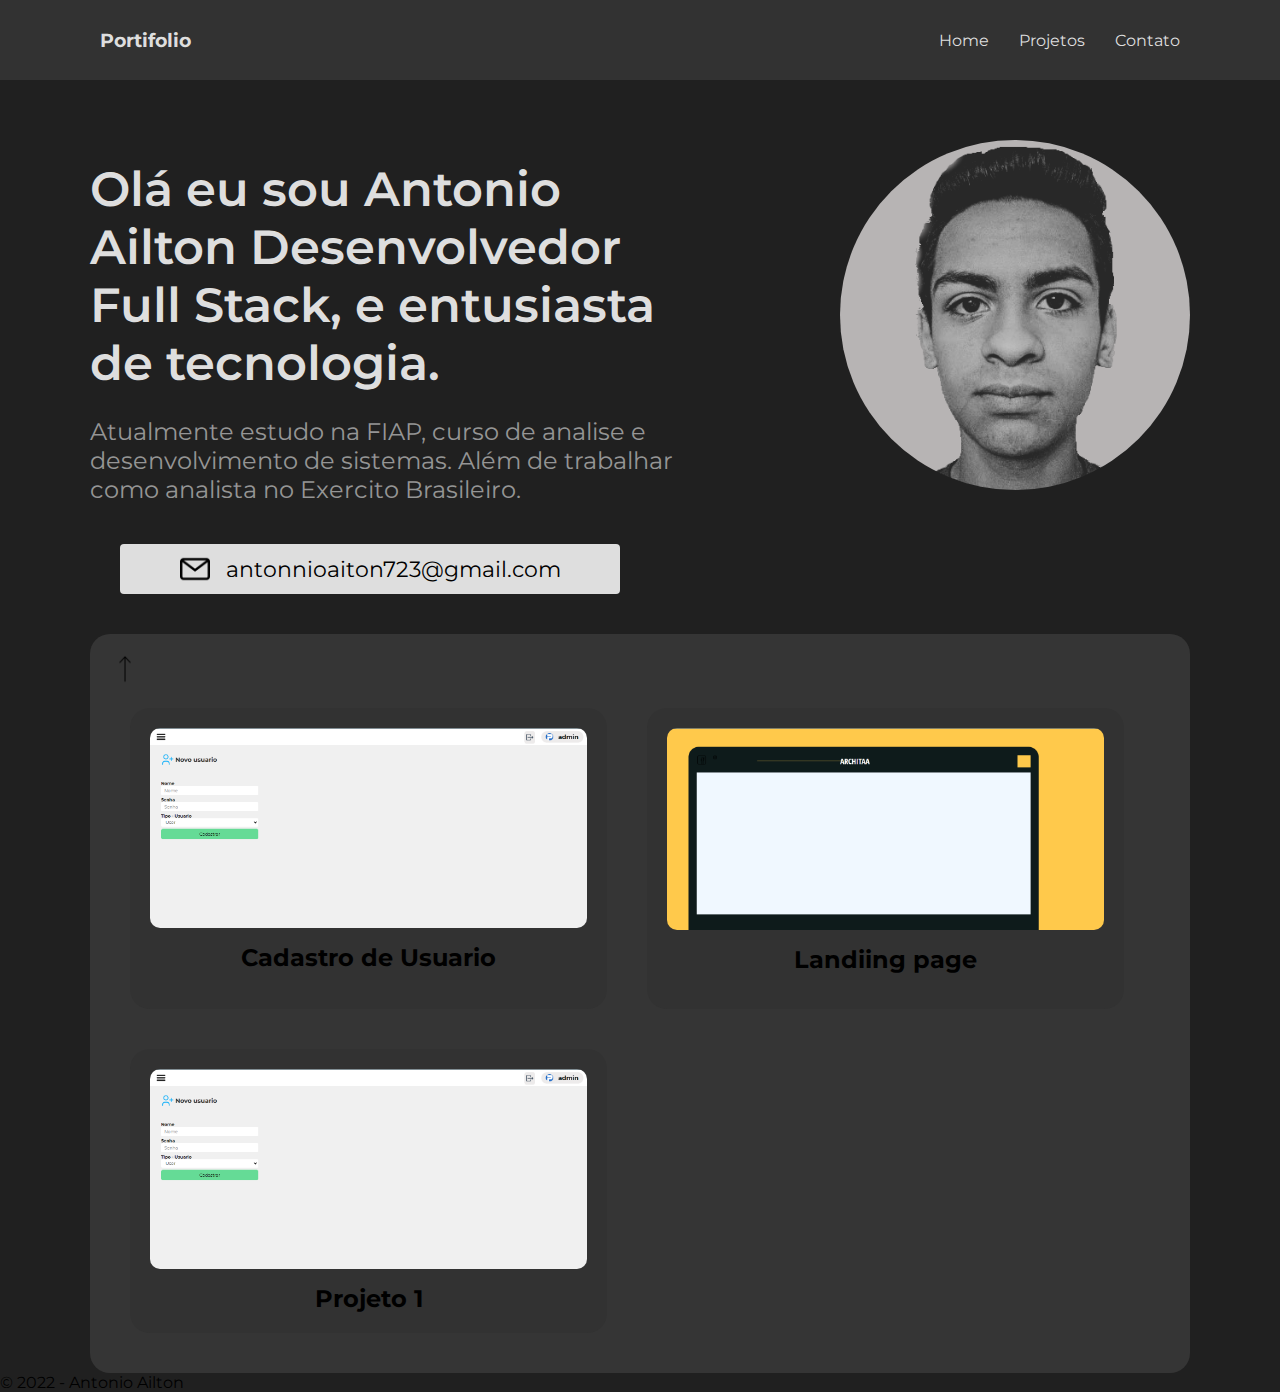
<file: index.html>
<!DOCTYPE html>
<html lang="pt-br">

<head>
    <meta charset="UTF-8">
    <meta http-equiv="X-UA-Compatible" content="IE=edge">
    <meta name="description" content="Este é o portifolio pessoal de Antonio Ailton, click para ver detalhes">
    <meta name="keywords" content="Portifolio, HTML, CSS, JavaScript, front-end">
    <meta name="author" content="John Doe">
    <meta name="viewport" content="width=device-width, initial-scale=1.0">

    <link rel="stylesheet" href="/index/css/style2.css">
    <script async src="https://pagead2.googlesyndication.com/pagead/js/adsbygoogle.js?client=ca-pub-9769992519851594"
     crossorigin="anonymous"></script>
     <script type="application/ld+json">
        {
          "@context": "https://projetos-front-end.pages.dev/",
          "@type": "portifolio",
          "name": "Portifolio pessoal",
          "author": {
            "@type": "Person",
            "name": "Antonio Ailton Gonçalves"
          },
          "datePublished": "2022-06-26",
          "description": "Este é o portifolio pessoal de Antonio Ailton, click para ver detalhes"
        }
        </script>
    <title>Portifolio</title>
</head>

<body>
    <header class="header">
        <h3>Portifolio</h3>
        <section>
            <nav>
                <ul class="menuheader">
                    <li><a class="menuheaderitem" href="index.html">Home</a></li>
                    <li><a class="menuheaderitem" href="#footer">Projetos</a></li>
                    <li><a class="menuheaderitem" href="contato.html">Contato</a></li>
                </ul>
            </nav>
        </section>
    </header>
    <main>
        <section id="personabout">
            <div class="textabout">
                <p id="title">
                    Olá eu sou Antonio Ailton Desenvolvedor Full Stack, e entusiasta de tecnologia.
                </p>
                <p id="aboutme">
                    Atualmente estudo na FIAP, curso de analise e desenvolvimento de sistemas.
                    Além de trabalhar como analista no Exercito Brasileiro.
                </p>
                <div id="email">
                    <img src="/index/img/email.png" alt="email icon" id="person">
                    <p>antonnioaiton723@gmail.com</p>
                </div>
            </div>
            <img src="/index/img/ailton3.png" alt="pessoa">
        </section>
        <section id="projetos" class="portifolio">
            <img src="/index/img/seta.png" alt="rolagem" id="seta_rolagem">
            <div class="cards">
                <div class="card">
                    <img src="/index/img/preserv.png" alt="project">
                    <h2>
                        Cadastro de Usuario
                    </h2>
                    <a href="static_pages/projeto_finanças/cadastro_usuario/index.html">
                        <!-- <button>Cadastro de Usuario</button> -->
                    </a>
                </div>
                <div class="card">
                    <img src="/index/img/landing_page1.png" alt="project">
                    <h2>
                        Landiing page
                    </h2>
                    <a href="static_pages/landing_page_full_screen/">
                        <!-- <button>Landiing page</button> -->
                    </a>
                </div>
                <div class="card">
                    <img src="/index/img/preserv.png" alt="project">
                    <h2>
                        Projeto 1
                    </h2>
                </div>
            </div>
        </section>
    </main>
    <footer class="footer">
        <p>
            &copy; 2022 - Antonio Ailton
        </p>
    </footer>

</body>

</html>
</file>
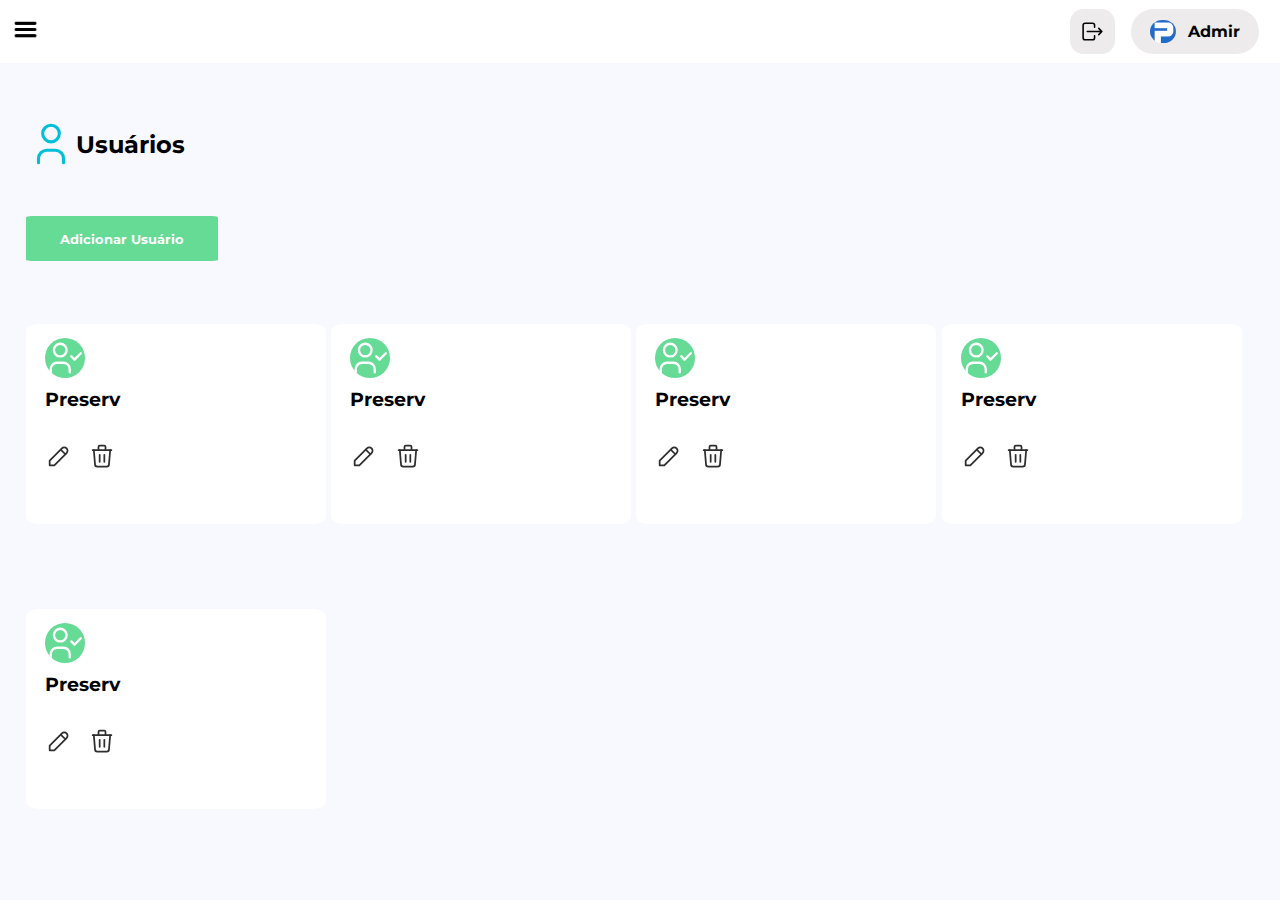
<file: dashboard_users/Dashboard/index.html>
<!DOCTYPE html>
<html lang="en">

<head>
    <meta charset="UTF-8">
    <meta http-equiv="X-UA-Compatible" content="IE=edge">
    <meta name="viewport" content="width=device-width, initial-scale=1.0">

    <!--Fonts-->
    <link rel="preconnect" href="https://fonts.googleapis.com">
    <link rel="preconnect" href="https://fonts.gstatic.com" crossorigin>
    <link
        href="https://fonts.googleapis.com/css2?family=Montserrat:ital,wght@0,100;0,200;0,300;0,400;0,500;0,600;0,700;0,800;0,900;1,100;1,200;1,300;1,400;1,500;1,600;1,700;1,800;1,900&display=swap"
        rel="stylesheet">



    <link rel="stylesheet" href="style.css">

    <title>Document</title>

</head>

<body>
    <header>
        <div>
            <img src="img/menu_burguer.png" alt="menu lateral">
        </div>
        <div class="loged">
            <div class="exit">
                <svg xmlns="http://www.w3.org/2000/svg" class="icon icon-tabler icon-tabler-logout" width="25"
                    height="25" viewBox="0 0 24 24" stroke-width="1.5" stroke="#000000" fill="none"
                    stroke-linecap="round" stroke-linejoin="round">
                    <path stroke="none" d="M0 0h24v24H0z" fill="none" />
                    <path d="M14 8v-2a2 2 0 0 0 -2 -2h-7a2 2 0 0 0 -2 2v12a2 2 0 0 0 2 2h7a2 2 0 0 0 2 -2v-2" />
                    <path d="M7 12h14l-3 -3m0 6l3 -3" />
                </svg>
            </div>
            <div class="userLoged">
                <img src="img/p.png" alt="foto de quem está logado">
                <h4>Admir</h4>
            </div>
        </div>
    </header>
    <main>
        <section>
            <div class="user">
                <svg xmlns="http://www.w3.org/2000/svg" class="icon icon-tabler icon-tabler-user" width="50" height="50"
                    viewBox="0 0 24 24" stroke-width="1.5" stroke="#00bfd8" fill="none" stroke-linecap="round"
                    stroke-linejoin="round">
                    <path stroke="none" d="M0 0h24v24H0z" fill="none" />
                    <circle cx="12" cy="7" r="4" />
                    <path d="M6 21v-2a4 4 0 0 1 4 -4h4a4 4 0 0 1 4 4v2" />
                </svg>
                <h2>Usuários</h2>
            </div>
            <button>Adicionar Usuário</button>
        </section>
        <nav class="users">
            <div class="card">
                <div class="userlogo">
                    <svg xmlns="http://www.w3.org/2000/svg" class="icon icon-tabler icon-tabler-user-check" width="38"
                        height="38" viewBox="0 0 24 24" stroke-width="1.5" stroke="#ffffff" fill="none"
                        stroke-linecap="round" stroke-linejoin="round">
                        <path stroke="none" d="M0 0h24v24H0z" fill="none" />
                        <circle cx="9" cy="7" r="4" />
                        <path d="M3 21v-2a4 4 0 0 1 4 -4h4a4 4 0 0 1 4 4v2" />
                        <path d="M16 11l2 2l4 -4" />
                    </svg>
                </div>
                <h3>Preserv</h3>
                <div class="actions">
                    <svg xmlns="http://www.w3.org/2000/svg" class="icon icon-tabler icon-tabler-pencil" width="28" height="28" viewBox="0 0 24 24" stroke-width="1.5" stroke="#2f2e2e" fill="none" stroke-linecap="round" stroke-linejoin="round">
                        <path stroke="none" d="M0 0h24v24H0z" fill="none"/>
                        <path d="M4 20h4l10.5 -10.5a1.5 1.5 0 0 0 -4 -4l-10.5 10.5v4" />
                        <line x1="13.5" y1="6.5" x2="17.5" y2="10.5" />
                      </svg>
                    <svg xmlns="http://www.w3.org/2000/svg" class="icon icon-tabler icon-tabler-trash" width="28"
                        height="28" viewBox="0 0 24 24" stroke-width="1.5" stroke="#2f2e2e" fill="none"
                        stroke-linecap="round" stroke-linejoin="round">
                        <path stroke="none" d="M0 0h24v24H0z" fill="none" />
                        <line x1="4" y1="7" x2="20" y2="7" />
                        <line x1="10" y1="11" x2="10" y2="17" />
                        <line x1="14" y1="11" x2="14" y2="17" />
                        <path d="M5 7l1 12a2 2 0 0 0 2 2h8a2 2 0 0 0 2 -2l1 -12" />
                        <path d="M9 7v-3a1 1 0 0 1 1 -1h4a1 1 0 0 1 1 1v3" />
                    </svg>
                </div>
            </div>
            <div class="card">
                <div class="userlogo">
                    <svg xmlns="http://www.w3.org/2000/svg" class="icon icon-tabler icon-tabler-user-check" width="38"
                        height="38" viewBox="0 0 24 24" stroke-width="1.5" stroke="#ffffff" fill="none"
                        stroke-linecap="round" stroke-linejoin="round">
                        <path stroke="none" d="M0 0h24v24H0z" fill="none" />
                        <circle cx="9" cy="7" r="4" />
                        <path d="M3 21v-2a4 4 0 0 1 4 -4h4a4 4 0 0 1 4 4v2" />
                        <path d="M16 11l2 2l4 -4" />
                    </svg>
                </div>
                <h3>Preserv</h3>
                <div class="actions">
                    <svg xmlns="http://www.w3.org/2000/svg" class="icon icon-tabler icon-tabler-pencil" width="28" height="28" viewBox="0 0 24 24" stroke-width="1.5" stroke="#2f2e2e" fill="none" stroke-linecap="round" stroke-linejoin="round">
                        <path stroke="none" d="M0 0h24v24H0z" fill="none"/>
                        <path d="M4 20h4l10.5 -10.5a1.5 1.5 0 0 0 -4 -4l-10.5 10.5v4" />
                        <line x1="13.5" y1="6.5" x2="17.5" y2="10.5" />
                      </svg>
                    <svg xmlns="http://www.w3.org/2000/svg" class="icon icon-tabler icon-tabler-trash" width="28"
                        height="28" viewBox="0 0 24 24" stroke-width="1.5" stroke="#2f2e2e" fill="none"
                        stroke-linecap="round" stroke-linejoin="round">
                        <path stroke="none" d="M0 0h24v24H0z" fill="none" />
                        <line x1="4" y1="7" x2="20" y2="7" />
                        <line x1="10" y1="11" x2="10" y2="17" />
                        <line x1="14" y1="11" x2="14" y2="17" />
                        <path d="M5 7l1 12a2 2 0 0 0 2 2h8a2 2 0 0 0 2 -2l1 -12" />
                        <path d="M9 7v-3a1 1 0 0 1 1 -1h4a1 1 0 0 1 1 1v3" />
                    </svg>
                </div>
            </div>
            <div class="card">
                <div class="userlogo">
                    <svg xmlns="http://www.w3.org/2000/svg" class="icon icon-tabler icon-tabler-user-check" width="38"
                        height="38" viewBox="0 0 24 24" stroke-width="1.5" stroke="#ffffff" fill="none"
                        stroke-linecap="round" stroke-linejoin="round">
                        <path stroke="none" d="M0 0h24v24H0z" fill="none" />
                        <circle cx="9" cy="7" r="4" />
                        <path d="M3 21v-2a4 4 0 0 1 4 -4h4a4 4 0 0 1 4 4v2" />
                        <path d="M16 11l2 2l4 -4" />
                    </svg>
                </div>
                <h3>Preserv</h3>
                <div class="actions">
                    <svg xmlns="http://www.w3.org/2000/svg" class="icon icon-tabler icon-tabler-pencil" width="28" height="28" viewBox="0 0 24 24" stroke-width="1.5" stroke="#2f2e2e" fill="none" stroke-linecap="round" stroke-linejoin="round">
                        <path stroke="none" d="M0 0h24v24H0z" fill="none"/>
                        <path d="M4 20h4l10.5 -10.5a1.5 1.5 0 0 0 -4 -4l-10.5 10.5v4" />
                        <line x1="13.5" y1="6.5" x2="17.5" y2="10.5" />
                      </svg>
                    <svg xmlns="http://www.w3.org/2000/svg" class="icon icon-tabler icon-tabler-trash" width="28"
                        height="28" viewBox="0 0 24 24" stroke-width="1.5" stroke="#2f2e2e" fill="none"
                        stroke-linecap="round" stroke-linejoin="round">
                        <path stroke="none" d="M0 0h24v24H0z" fill="none" />
                        <line x1="4" y1="7" x2="20" y2="7" />
                        <line x1="10" y1="11" x2="10" y2="17" />
                        <line x1="14" y1="11" x2="14" y2="17" />
                        <path d="M5 7l1 12a2 2 0 0 0 2 2h8a2 2 0 0 0 2 -2l1 -12" />
                        <path d="M9 7v-3a1 1 0 0 1 1 -1h4a1 1 0 0 1 1 1v3" />
                    </svg>
                </div>
            </div>
            <div class="card">
                <div class="userlogo">
                    <svg xmlns="http://www.w3.org/2000/svg" class="icon icon-tabler icon-tabler-user-check" width="38"
                        height="38" viewBox="0 0 24 24" stroke-width="1.5" stroke="#ffffff" fill="none"
                        stroke-linecap="round" stroke-linejoin="round">
                        <path stroke="none" d="M0 0h24v24H0z" fill="none" />
                        <circle cx="9" cy="7" r="4" />
                        <path d="M3 21v-2a4 4 0 0 1 4 -4h4a4 4 0 0 1 4 4v2" />
                        <path d="M16 11l2 2l4 -4" />
                    </svg>
                </div>
                <h3>Preserv</h3>
                <div class="actions">
                    <svg xmlns="http://www.w3.org/2000/svg" class="icon icon-tabler icon-tabler-pencil" width="28" height="28" viewBox="0 0 24 24" stroke-width="1.5" stroke="#2f2e2e" fill="none" stroke-linecap="round" stroke-linejoin="round">
                        <path stroke="none" d="M0 0h24v24H0z" fill="none"/>
                        <path d="M4 20h4l10.5 -10.5a1.5 1.5 0 0 0 -4 -4l-10.5 10.5v4" />
                        <line x1="13.5" y1="6.5" x2="17.5" y2="10.5" />
                      </svg>
                    <svg xmlns="http://www.w3.org/2000/svg" class="icon icon-tabler icon-tabler-trash" width="28"
                        height="28" viewBox="0 0 24 24" stroke-width="1.5" stroke="#2f2e2e" fill="none"
                        stroke-linecap="round" stroke-linejoin="round">
                        <path stroke="none" d="M0 0h24v24H0z" fill="none" />
                        <line x1="4" y1="7" x2="20" y2="7" />
                        <line x1="10" y1="11" x2="10" y2="17" />
                        <line x1="14" y1="11" x2="14" y2="17" />
                        <path d="M5 7l1 12a2 2 0 0 0 2 2h8a2 2 0 0 0 2 -2l1 -12" />
                        <path d="M9 7v-3a1 1 0 0 1 1 -1h4a1 1 0 0 1 1 1v3" />
                    </svg>
                </div>
            </div>
            <div class="card">
                <div class="userlogo">
                    <svg xmlns="http://www.w3.org/2000/svg" class="icon icon-tabler icon-tabler-user-check" width="38"
                        height="38" viewBox="0 0 24 24" stroke-width="1.5" stroke="#ffffff" fill="none"
                        stroke-linecap="round" stroke-linejoin="round">
                        <path stroke="none" d="M0 0h24v24H0z" fill="none" />
                        <circle cx="9" cy="7" r="4" />
                        <path d="M3 21v-2a4 4 0 0 1 4 -4h4a4 4 0 0 1 4 4v2" />
                        <path d="M16 11l2 2l4 -4" />
                    </svg>
                </div>
                <h3>Preserv</h3>
                <div class="actions">
                    <svg xmlns="http://www.w3.org/2000/svg" class="icon icon-tabler icon-tabler-pencil" width="28" height="28" viewBox="0 0 24 24" stroke-width="1.5" stroke="#2f2e2e" fill="none" stroke-linecap="round" stroke-linejoin="round">
                        <path stroke="none" d="M0 0h24v24H0z" fill="none"/>
                        <path d="M4 20h4l10.5 -10.5a1.5 1.5 0 0 0 -4 -4l-10.5 10.5v4" />
                        <line x1="13.5" y1="6.5" x2="17.5" y2="10.5" />
                      </svg>
                    <svg xmlns="http://www.w3.org/2000/svg" class="icon icon-tabler icon-tabler-trash" width="28"
                        height="28" viewBox="0 0 24 24" stroke-width="1.5" stroke="#2f2e2e" fill="none"
                        stroke-linecap="round" stroke-linejoin="round">
                        <path stroke="none" d="M0 0h24v24H0z" fill="none" />
                        <line x1="4" y1="7" x2="20" y2="7" />
                        <line x1="10" y1="11" x2="10" y2="17" />
                        <line x1="14" y1="11" x2="14" y2="17" />
                        <path d="M5 7l1 12a2 2 0 0 0 2 2h8a2 2 0 0 0 2 -2l1 -12" />
                        <path d="M9 7v-3a1 1 0 0 1 1 -1h4a1 1 0 0 1 1 1v3" />
                    </svg>
                </div>
            </div>
            
        </nav>
    </main>
</body>

</html>
</file>
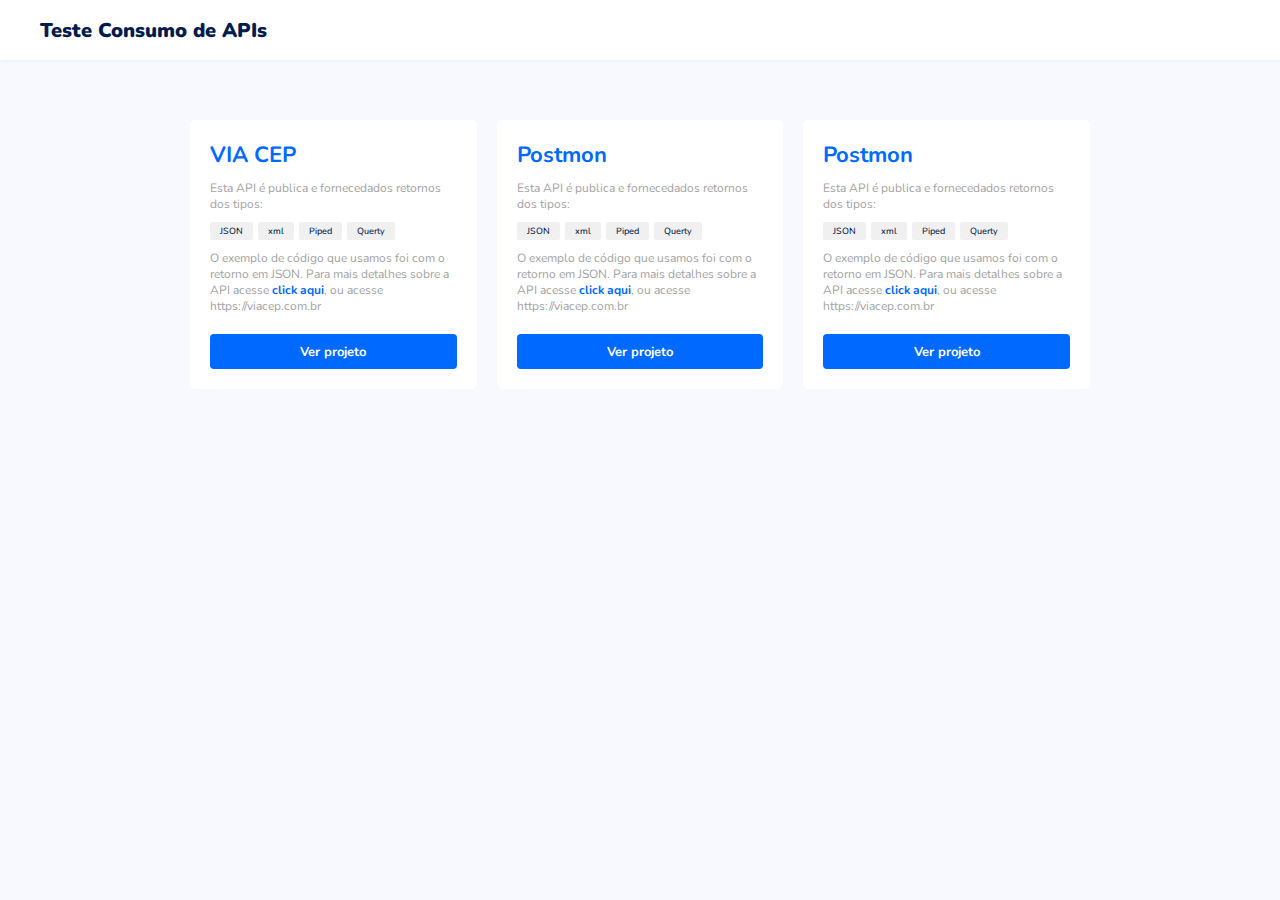
<file: js/Consumo de API/index.html>
<!DOCTYPE html>
<html lang="en">

<head>
    <meta charset="UTF-8">
    <link rel="stylesheet" href="styel.css">
    <title>Redirecionador</title>
</head>

<body>
    <header>
        <h1>Teste Consumo de APIs</h1>
    </header>
    <div id="ceps">
        <div class="alinhador">
            <div class="cep">
                <div id="viacep">
                    <h2>VIA CEP</h2>
                </div>
                <p>Esta API é publica e fornecedados retornos dos tipos:</p>
                <div class="tipos">
                    <p>JSON</p>
                    <p>xml</p>
                    <p>Piped</p>
                    <p>Querty</p>
                </div>
                <p>O exemplo de código que usamos foi com o retorno em JSON. Para mais detalhes sobre a API acesse <a
                        href="https://viacep.com.br/">click aqui</a>, ou acesse https://viacep.com.br</p>
                <button onclick="window.location.href = '/via_cep/'">Ver projeto</button>
            </div>

            <div class="cep">
                <h2>Postmon</h2>
                <p>Esta API é publica e fornecedados retornos dos tipos:</p>
                <div class="tipos">
                    <p>JSON</p>
                    <p>xml</p>
                    <p>Piped</p>
                    <p>Querty</p>
                </div>
                <p>O exemplo de código que usamos foi com o retorno em JSON. Para mais detalhes sobre a API acesse <a
                href="https://viacep.com.br/">click aqui</a>, ou acesse https://viacep.com.br</p>
                <button onclick="window.location.href = '/Postomon'">Ver projeto</button>
            </div>
            <div class="cep">
                <h2>Postmon</h2>
                <p>Esta API é publica e fornecedados retornos dos tipos:</p>
                <div class="tipos">
                    <p>JSON</p>
                    <p>xml</p>
                    <p>Piped</p>
                    <p>Querty</p>
                </div>

                <p>O exemplo de código que usamos foi com o retorno em JSON. Para mais detalhes sobre a API acesse <a
                href="https://viacep.com.br/">click aqui</a>, ou acesse https://viacep.com.br</p>
                <button onclick="window.location.href = '/via_cep/'">Ver projeto</button>
            </div>
        </div>
    </div>
</body>

</html>
</file>
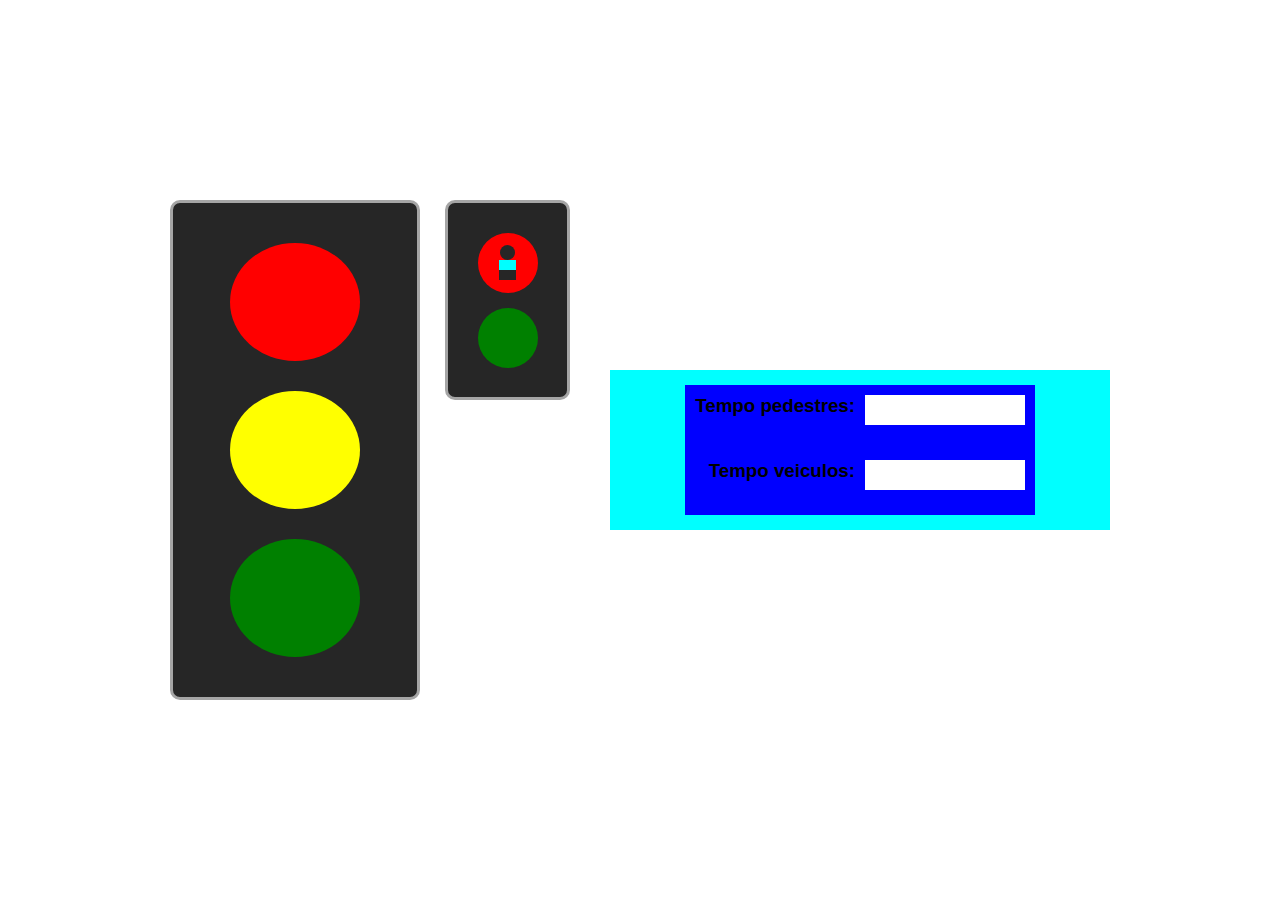
<file: js/semaforo/index.html>
<!DOCTYPE html>
<html lang="en">
<head>
    <meta charset="UTF-8">
    <meta http-equiv="X-UA-Compatible" content="IE=edge">
    <meta name="viewport" content="width=device-width, initial-scale=1.0">
    <link rel="stylesheet" href="css/style.css">
    <link rel="shortcut icon" href="img/semaforo.png" type="image/x-icon">
    <title>Semaforo</title>
</head>
<body>
    <main>
        <div class="semaforoCarro">
            <div id="greenCar" class="circulo red"></div>
            <div id="redCar" class="circulo yellow"></div>
            <div id="yellowCar" class="circulo green"></div>
        </div>
        <div class="semaforoPedestre">
            <div class="circuloPedestre red">
                <div class="head"></div>
                <div class="body">
                    <div class="arms"></div>
                    <div class="arms"></div>
                </div>
            </div>
            <div class="circuloPedestre green"></div>
        </div>
    </main>
    <section>
        <div class="inputsNumber">
            <h3>Tempo pedestres:</h3>
            <input id="timeCar" type="number">
        </div>
        <div class="inputsNumber">
            <h3>Tempo veiculos:</h3>
            <input type="number">
        </div>
    </section>
    <script src="main.js"></script>
</body>
</html>
</file>
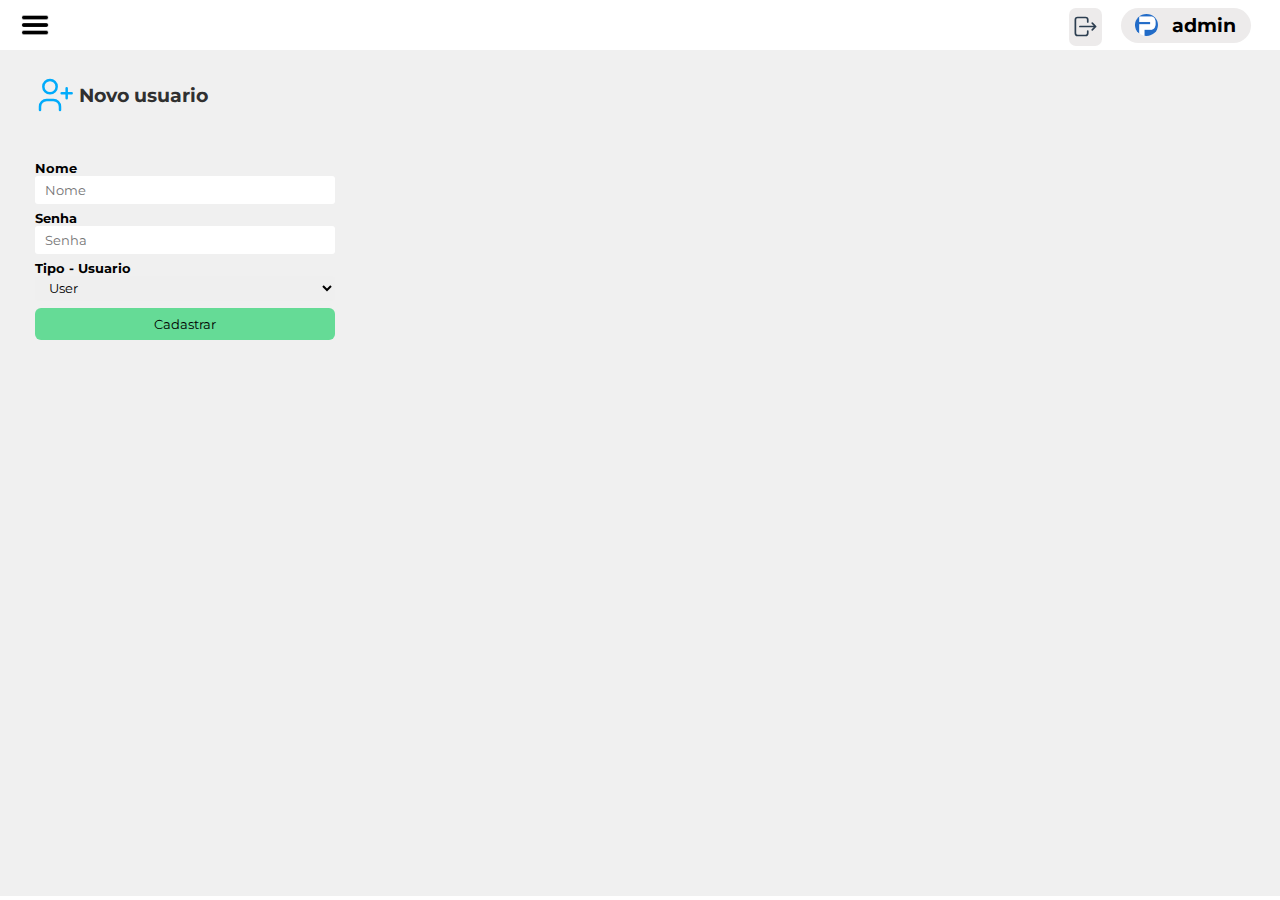
<file: projeto_finanças/cadastro_usuario/index.html>
<!DOCTYPE html>
<html lang="pt-br">

<head>
    <meta charset="UTF-8">
    <meta http-equiv="X-UA-Compatible" content="IE=edge">
    <meta name="viewport" content="width=device-width, initial-scale=1.0">

    <link href="https://fonts.googleapis.com/css2?family=Montserrat:ital,wght@0,100;0,200;0,300;0,400;0,500;0,600;0,700;0,800;0,900;1,100;1,200;1,300;1,400;1,500;1,600;1,700;1,800;1,900&display=swap"
        rel="stylesheet">

    <link rel="shortcut icon" href="img/p.png" type="image/x-icon">

    <link rel="stylesheet" href="css/style.css">
    <title>Document</title>
</head>

<body>
    <header>
        <img src="img/menu_burguer.png" alt="Menu" width="30px" height="30px">
        <div class="user">
            <div class="exit">
                <svg xmlns="http://www.w3.org/2000/svg" class="icon icon-tabler icon-tabler-logout" width="27" height="27" viewBox="0 0 24 24" stroke-width="1.5" stroke="#2c3e50" fill="none" stroke-linecap="round" stroke-linejoin="round">
                    <path stroke="none" d="M0 0h24v24H0z" fill="none"/>
                    <path d="M14 8v-2a2 2 0 0 0 -2 -2h-7a2 2 0 0 0 -2 2v12a2 2 0 0 0 2 2h7a2 2 0 0 0 2 -2v-2" />
                    <path d="M7 12h14l-3 -3m0 6l3 -3" />
                  </svg>
            </div>
            <div class="userLoged">
                <img src="img/p.png" alt="usuario logado">
                <h3>admin</h3>
            </div>
        </div>
    </header>
    <main>
        <section>
            <svg xmlns="http://www.w3.org/2000/svg" class="icon icon-tabler icon-tabler-user-plus" width="40" height="40" viewBox="0 0 24 24" stroke-width="1.5" stroke="#00abfb" fill="none" stroke-linecap="round" stroke-linejoin="round">
                <path stroke="none" d="M0 0h24v24H0z" fill="none"/>
                <circle cx="9" cy="7" r="4" />
                <path d="M3 21v-2a4 4 0 0 1 4 -4h4a4 4 0 0 1 4 4v2" />
                <path d="M16 11h6m-3 -3v6" />
              </svg>
            <h3>Novo usuario</h3>
        </section>
        <form action="">
            <div class="input-group span2">
                <label for="name">Nome</label>
                <input type="text" id="name" placeholder="Nome" require>
            </div>
            <div class="input-group span2">
                <label for="password">Senha</label>
                <input type="password" id="password" placeholder="Senha" require>
            </div>
            <div class="input-group span2">
                <label for="Tipo - usuário">Tipo - Usuario</label>
                <select name="cars" id="cars">
                    <option value="User">User</option>
                    <option value="Adminstrator">Adminstrator</option>
                    <option value="RH">Human Resources</option>
                  </select>
            </div>
            <button>Cadastrar</button>
        </form>
    </main>
</body>

</html>
</file>
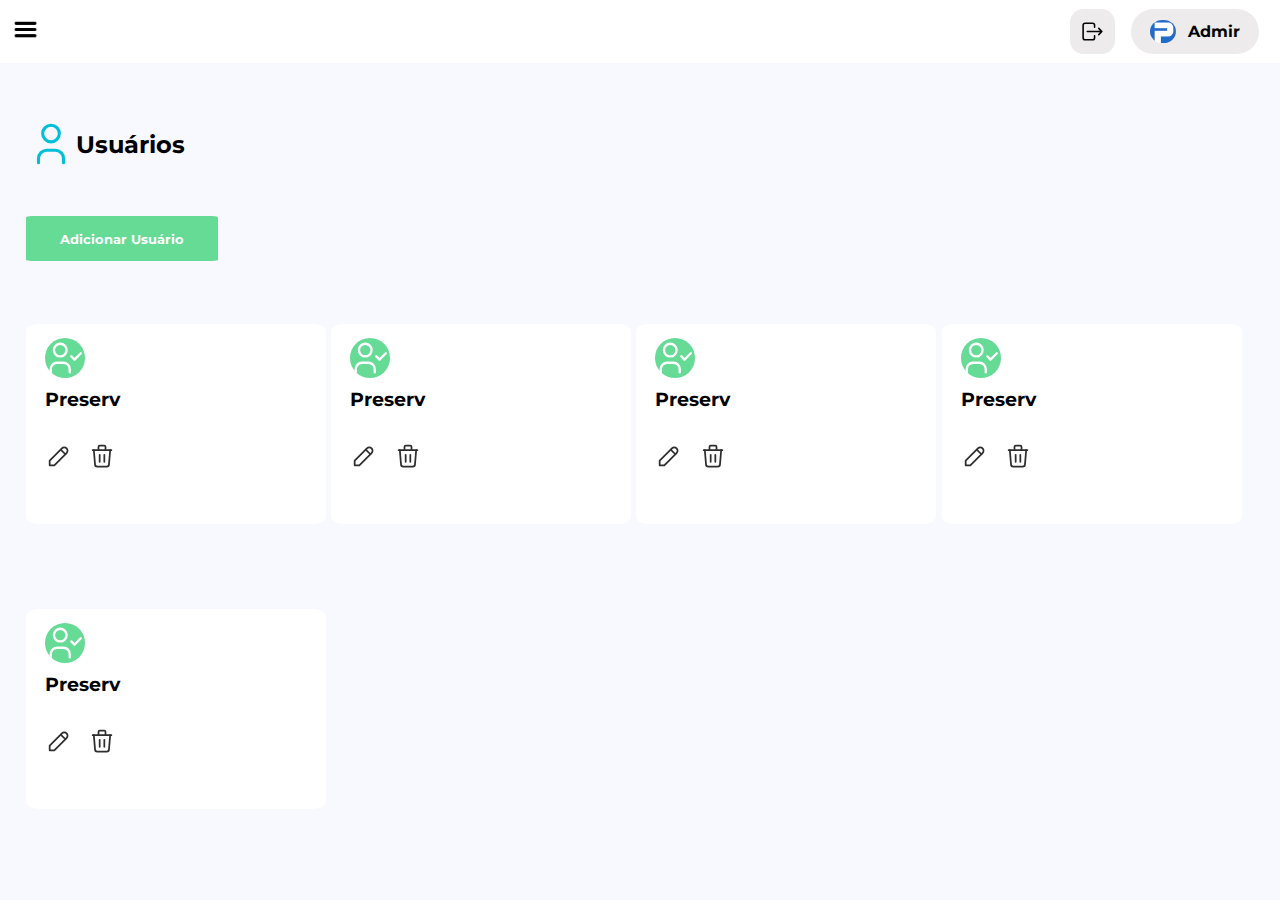
<file: projeto_finanças/Dashboard/index.html>
<!DOCTYPE html>
<html lang="en">

<head>
    <meta charset="UTF-8">
    <meta http-equiv="X-UA-Compatible" content="IE=edge">
    <meta name="viewport" content="width=device-width, initial-scale=1.0">

    <!--Fonts-->
    <link rel="preconnect" href="https://fonts.googleapis.com">
    <link rel="preconnect" href="https://fonts.gstatic.com" crossorigin>

    <link href="https://fonts.googleapis.com/css2?family=Montserrat:ital,wght@0,100;0,200;0,300;0,400;0,500;0,600;0,700;0,800;0,900;1,100;1,200;1,300;1,400;1,500;1,600;1,700;1,800;1,900&display=swap"
        rel="stylesheet">

    <link rel="shortcut icon" href="img/p.png" type="image/x-icon">

    <link rel="stylesheet" href="style.css">

    <title>Document</title>

</head>

<body>
    <header>
        <div>
            <img src="img/menu_burguer.png" alt="menu lateral">
        </div>
        <div class="loged">
            <div class="exit">
                <svg xmlns="http://www.w3.org/2000/svg" class="icon icon-tabler icon-tabler-logout" width="25"
                    height="25" viewBox="0 0 24 24" stroke-width="1.5" stroke="#000000" fill="none"
                    stroke-linecap="round" stroke-linejoin="round">
                    <path stroke="none" d="M0 0h24v24H0z" fill="none" />
                    <path d="M14 8v-2a2 2 0 0 0 -2 -2h-7a2 2 0 0 0 -2 2v12a2 2 0 0 0 2 2h7a2 2 0 0 0 2 -2v-2" />
                    <path d="M7 12h14l-3 -3m0 6l3 -3" />
                </svg>
            </div>
            <div class="userLoged">
                <img src="img/p.png" alt="foto de quem está logado">
                <h4>Admir</h4>
            </div>
        </div>
    </header>
    <main>
        <section>
            <div class="user">
                <svg xmlns="http://www.w3.org/2000/svg" class="icon icon-tabler icon-tabler-user" width="50" height="50"
                    viewBox="0 0 24 24" stroke-width="1.5" stroke="#00bfd8" fill="none" stroke-linecap="round"
                    stroke-linejoin="round">
                    <path stroke="none" d="M0 0h24v24H0z" fill="none" />
                    <circle cx="12" cy="7" r="4" />
                    <path d="M6 21v-2a4 4 0 0 1 4 -4h4a4 4 0 0 1 4 4v2" />
                </svg>
                <h2>Usuários</h2>
            </div>
            <button>Adicionar Usuário</button>
        </section>
        <nav class="users">
            <div class="card">
                <div class="userlogo">
                    <svg xmlns="http://www.w3.org/2000/svg" class="icon icon-tabler icon-tabler-user-check" width="38"
                        height="38" viewBox="0 0 24 24" stroke-width="1.5" stroke="#ffffff" fill="none"
                        stroke-linecap="round" stroke-linejoin="round">
                        <path stroke="none" d="M0 0h24v24H0z" fill="none" />
                        <circle cx="9" cy="7" r="4" />
                        <path d="M3 21v-2a4 4 0 0 1 4 -4h4a4 4 0 0 1 4 4v2" />
                        <path d="M16 11l2 2l4 -4" />
                    </svg>
                </div>
                <h3>Preserv</h3>
                <div class="actions">
                    <svg xmlns="http://www.w3.org/2000/svg" class="icon icon-tabler icon-tabler-pencil" width="28" height="28" viewBox="0 0 24 24" stroke-width="1.5" stroke="#2f2e2e" fill="none" stroke-linecap="round" stroke-linejoin="round">
                        <path stroke="none" d="M0 0h24v24H0z" fill="none"/>
                        <path d="M4 20h4l10.5 -10.5a1.5 1.5 0 0 0 -4 -4l-10.5 10.5v4" />
                        <line x1="13.5" y1="6.5" x2="17.5" y2="10.5" />
                      </svg>
                    <svg xmlns="http://www.w3.org/2000/svg" class="icon icon-tabler icon-tabler-trash" width="28"
                        height="28" viewBox="0 0 24 24" stroke-width="1.5" stroke="#2f2e2e" fill="none"
                        stroke-linecap="round" stroke-linejoin="round">
                        <path stroke="none" d="M0 0h24v24H0z" fill="none" />
                        <line x1="4" y1="7" x2="20" y2="7" />
                        <line x1="10" y1="11" x2="10" y2="17" />
                        <line x1="14" y1="11" x2="14" y2="17" />
                        <path d="M5 7l1 12a2 2 0 0 0 2 2h8a2 2 0 0 0 2 -2l1 -12" />
                        <path d="M9 7v-3a1 1 0 0 1 1 -1h4a1 1 0 0 1 1 1v3" />
                    </svg>
                </div>
            </div>
            <div class="card">
                <div class="userlogo">
                    <svg xmlns="http://www.w3.org/2000/svg" class="icon icon-tabler icon-tabler-user-check" width="38"
                        height="38" viewBox="0 0 24 24" stroke-width="1.5" stroke="#ffffff" fill="none"
                        stroke-linecap="round" stroke-linejoin="round">
                        <path stroke="none" d="M0 0h24v24H0z" fill="none" />
                        <circle cx="9" cy="7" r="4" />
                        <path d="M3 21v-2a4 4 0 0 1 4 -4h4a4 4 0 0 1 4 4v2" />
                        <path d="M16 11l2 2l4 -4" />
                    </svg>
                </div>
                <h3>Preserv</h3>
                <div class="actions">
                    <svg xmlns="http://www.w3.org/2000/svg" class="icon icon-tabler icon-tabler-pencil" width="28" height="28" viewBox="0 0 24 24" stroke-width="1.5" stroke="#2f2e2e" fill="none" stroke-linecap="round" stroke-linejoin="round">
                        <path stroke="none" d="M0 0h24v24H0z" fill="none"/>
                        <path d="M4 20h4l10.5 -10.5a1.5 1.5 0 0 0 -4 -4l-10.5 10.5v4" />
                        <line x1="13.5" y1="6.5" x2="17.5" y2="10.5" />
                      </svg>
                    <svg xmlns="http://www.w3.org/2000/svg" class="icon icon-tabler icon-tabler-trash" width="28"
                        height="28" viewBox="0 0 24 24" stroke-width="1.5" stroke="#2f2e2e" fill="none"
                        stroke-linecap="round" stroke-linejoin="round">
                        <path stroke="none" d="M0 0h24v24H0z" fill="none" />
                        <line x1="4" y1="7" x2="20" y2="7" />
                        <line x1="10" y1="11" x2="10" y2="17" />
                        <line x1="14" y1="11" x2="14" y2="17" />
                        <path d="M5 7l1 12a2 2 0 0 0 2 2h8a2 2 0 0 0 2 -2l1 -12" />
                        <path d="M9 7v-3a1 1 0 0 1 1 -1h4a1 1 0 0 1 1 1v3" />
                    </svg>
                </div>
            </div>
            <div class="card">
                <div class="userlogo">
                    <svg xmlns="http://www.w3.org/2000/svg" class="icon icon-tabler icon-tabler-user-check" width="38"
                        height="38" viewBox="0 0 24 24" stroke-width="1.5" stroke="#ffffff" fill="none"
                        stroke-linecap="round" stroke-linejoin="round">
                        <path stroke="none" d="M0 0h24v24H0z" fill="none" />
                        <circle cx="9" cy="7" r="4" />
                        <path d="M3 21v-2a4 4 0 0 1 4 -4h4a4 4 0 0 1 4 4v2" />
                        <path d="M16 11l2 2l4 -4" />
                    </svg>
                </div>
                <h3>Preserv</h3>
                <div class="actions">
                    <svg xmlns="http://www.w3.org/2000/svg" class="icon icon-tabler icon-tabler-pencil" width="28" height="28" viewBox="0 0 24 24" stroke-width="1.5" stroke="#2f2e2e" fill="none" stroke-linecap="round" stroke-linejoin="round">
                        <path stroke="none" d="M0 0h24v24H0z" fill="none"/>
                        <path d="M4 20h4l10.5 -10.5a1.5 1.5 0 0 0 -4 -4l-10.5 10.5v4" />
                        <line x1="13.5" y1="6.5" x2="17.5" y2="10.5" />
                      </svg>
                    <svg xmlns="http://www.w3.org/2000/svg" class="icon icon-tabler icon-tabler-trash" width="28"
                        height="28" viewBox="0 0 24 24" stroke-width="1.5" stroke="#2f2e2e" fill="none"
                        stroke-linecap="round" stroke-linejoin="round">
                        <path stroke="none" d="M0 0h24v24H0z" fill="none" />
                        <line x1="4" y1="7" x2="20" y2="7" />
                        <line x1="10" y1="11" x2="10" y2="17" />
                        <line x1="14" y1="11" x2="14" y2="17" />
                        <path d="M5 7l1 12a2 2 0 0 0 2 2h8a2 2 0 0 0 2 -2l1 -12" />
                        <path d="M9 7v-3a1 1 0 0 1 1 -1h4a1 1 0 0 1 1 1v3" />
                    </svg>
                </div>
            </div>
            <div class="card">
                <div class="userlogo">
                    <svg xmlns="http://www.w3.org/2000/svg" class="icon icon-tabler icon-tabler-user-check" width="38"
                        height="38" viewBox="0 0 24 24" stroke-width="1.5" stroke="#ffffff" fill="none"
                        stroke-linecap="round" stroke-linejoin="round">
                        <path stroke="none" d="M0 0h24v24H0z" fill="none" />
                        <circle cx="9" cy="7" r="4" />
                        <path d="M3 21v-2a4 4 0 0 1 4 -4h4a4 4 0 0 1 4 4v2" />
                        <path d="M16 11l2 2l4 -4" />
                    </svg>
                </div>
                <h3>Preserv</h3>
                <div class="actions">
                    <svg xmlns="http://www.w3.org/2000/svg" class="icon icon-tabler icon-tabler-pencil" width="28" height="28" viewBox="0 0 24 24" stroke-width="1.5" stroke="#2f2e2e" fill="none" stroke-linecap="round" stroke-linejoin="round">
                        <path stroke="none" d="M0 0h24v24H0z" fill="none"/>
                        <path d="M4 20h4l10.5 -10.5a1.5 1.5 0 0 0 -4 -4l-10.5 10.5v4" />
                        <line x1="13.5" y1="6.5" x2="17.5" y2="10.5" />
                      </svg>
                    <svg xmlns="http://www.w3.org/2000/svg" class="icon icon-tabler icon-tabler-trash" width="28"
                        height="28" viewBox="0 0 24 24" stroke-width="1.5" stroke="#2f2e2e" fill="none"
                        stroke-linecap="round" stroke-linejoin="round">
                        <path stroke="none" d="M0 0h24v24H0z" fill="none" />
                        <line x1="4" y1="7" x2="20" y2="7" />
                        <line x1="10" y1="11" x2="10" y2="17" />
                        <line x1="14" y1="11" x2="14" y2="17" />
                        <path d="M5 7l1 12a2 2 0 0 0 2 2h8a2 2 0 0 0 2 -2l1 -12" />
                        <path d="M9 7v-3a1 1 0 0 1 1 -1h4a1 1 0 0 1 1 1v3" />
                    </svg>
                </div>
            </div>
            <div class="card">
                <div class="userlogo">
                    <svg xmlns="http://www.w3.org/2000/svg" class="icon icon-tabler icon-tabler-user-check" width="38"
                        height="38" viewBox="0 0 24 24" stroke-width="1.5" stroke="#ffffff" fill="none"
                        stroke-linecap="round" stroke-linejoin="round">
                        <path stroke="none" d="M0 0h24v24H0z" fill="none" />
                        <circle cx="9" cy="7" r="4" />
                        <path d="M3 21v-2a4 4 0 0 1 4 -4h4a4 4 0 0 1 4 4v2" />
                        <path d="M16 11l2 2l4 -4" />
                    </svg>
                </div>
                <h3>Preserv</h3>
                <div class="actions">
                    <svg xmlns="http://www.w3.org/2000/svg" class="icon icon-tabler icon-tabler-pencil" width="28" height="28" viewBox="0 0 24 24" stroke-width="1.5" stroke="#2f2e2e" fill="none" stroke-linecap="round" stroke-linejoin="round">
                        <path stroke="none" d="M0 0h24v24H0z" fill="none"/>
                        <path d="M4 20h4l10.5 -10.5a1.5 1.5 0 0 0 -4 -4l-10.5 10.5v4" />
                        <line x1="13.5" y1="6.5" x2="17.5" y2="10.5" />
                      </svg>
                    <svg xmlns="http://www.w3.org/2000/svg" class="icon icon-tabler icon-tabler-trash" width="28"
                        height="28" viewBox="0 0 24 24" stroke-width="1.5" stroke="#2f2e2e" fill="none"
                        stroke-linecap="round" stroke-linejoin="round">
                        <path stroke="none" d="M0 0h24v24H0z" fill="none" />
                        <line x1="4" y1="7" x2="20" y2="7" />
                        <line x1="10" y1="11" x2="10" y2="17" />
                        <line x1="14" y1="11" x2="14" y2="17" />
                        <path d="M5 7l1 12a2 2 0 0 0 2 2h8a2 2 0 0 0 2 -2l1 -12" />
                        <path d="M9 7v-3a1 1 0 0 1 1 -1h4a1 1 0 0 1 1 1v3" />
                    </svg>
                </div>
            </div>
            
        </nav>
    </main>
</body>

</html>
</file>
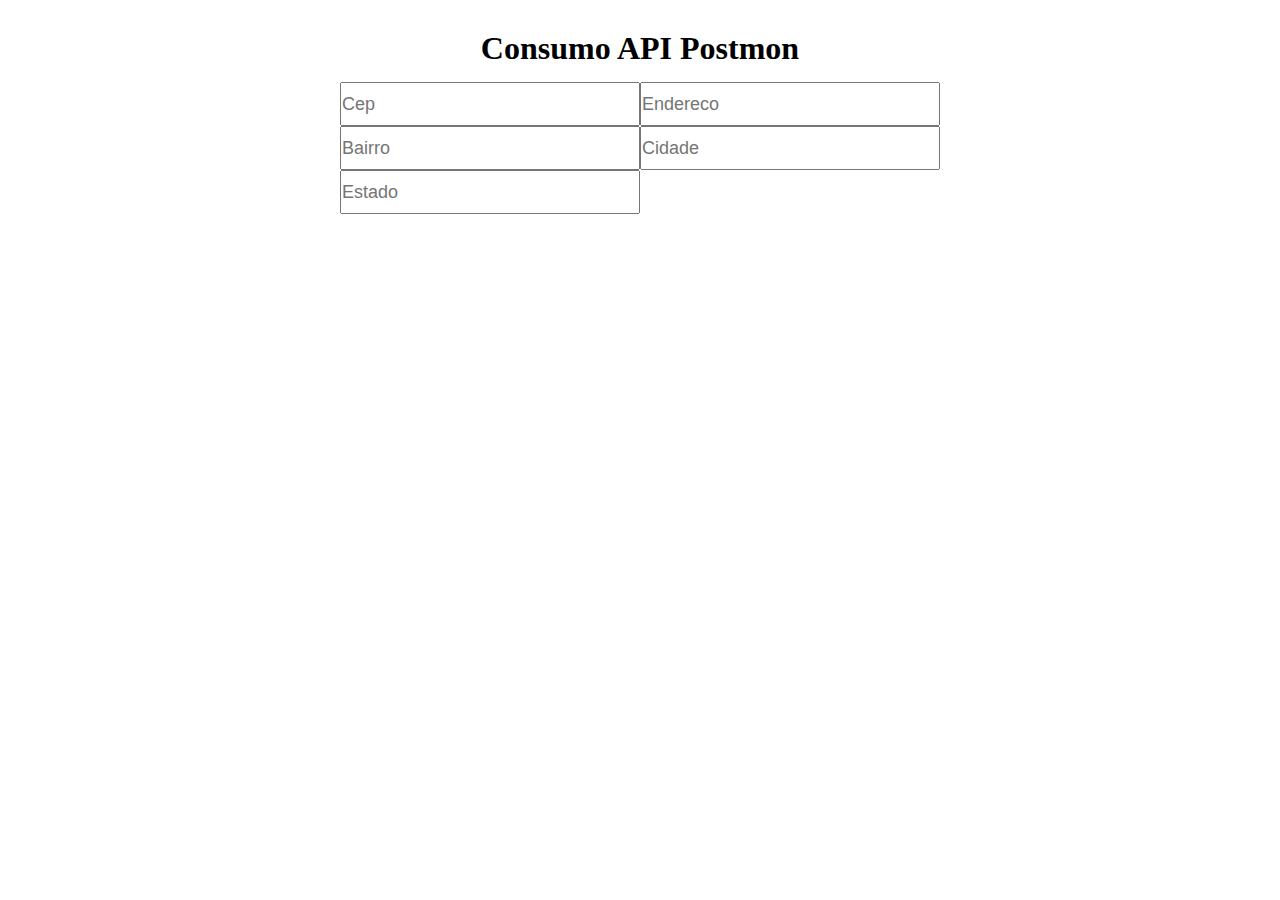
<file: js/Consumo de API/cep_aberto/index.html>
<!DOCTYPE html>
<html lang="en">
<head>
    <meta charset="UTF-8">
    <link rel="stylesheet" href="styles.css">
    <title>Consumo ViaCep</title>
</head>
<body>
    <header>
        <h1 id="titulo">Consumo API Postmon</h1>
    </header>
    <div class="endereco">
        <input type="text" id="cep" placeholder="Cep">
        <input type="text" id="logradouro" placeholder="Endereco">
        <input type="text" id="bairro" placeholder="Bairro">
        <input type="text" id="cidade" placeholder="Cidade">
        <input type="text" id="estado" placeholder="Estado">
    </div>      
</body>
<script src="main.js"></script>
</html>
</file>
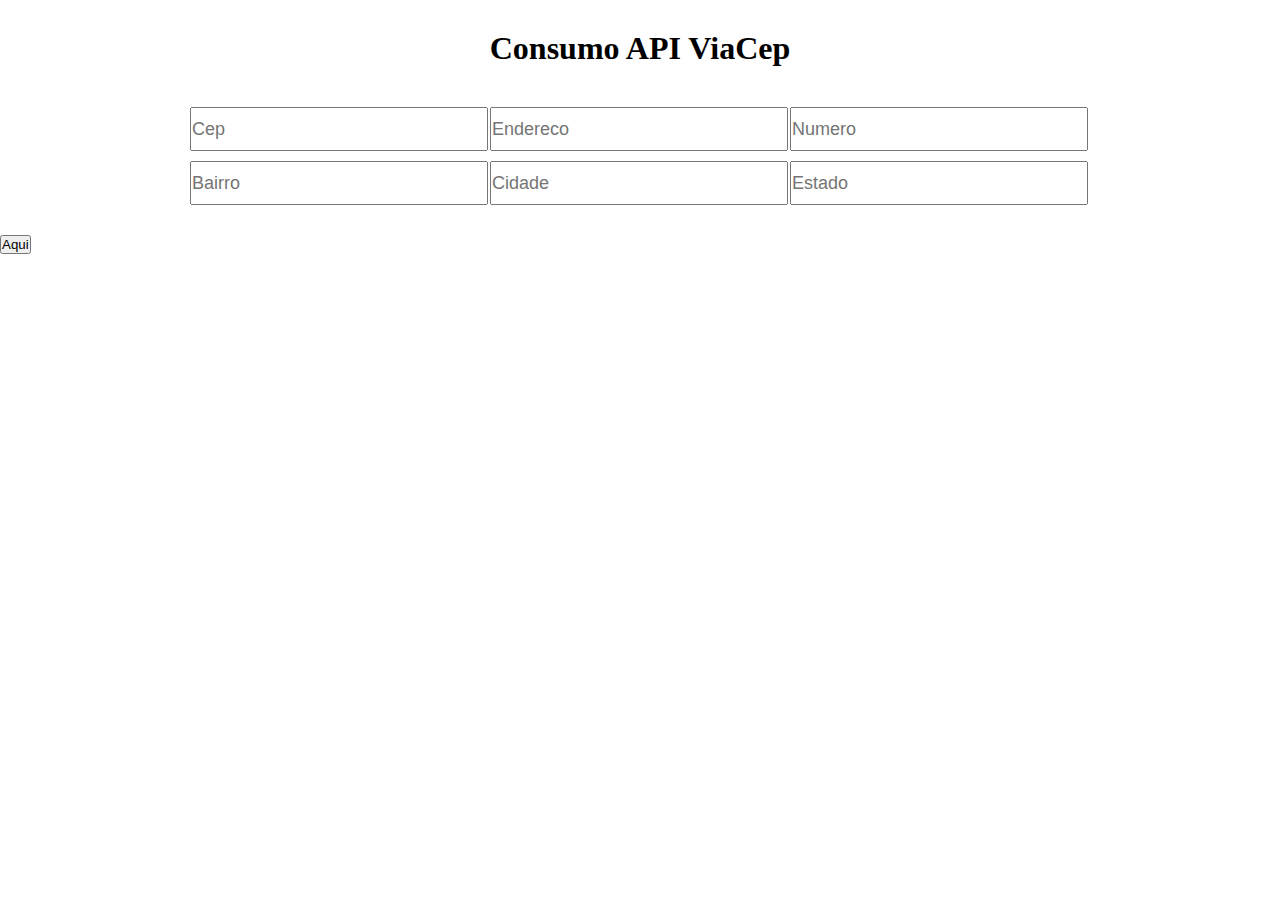
<file: js/Consumo de API/via_cep/index.html>
<!DOCTYPE html>
<html lang="en">
<head>
    <meta charset="UTF-8">
    <link rel="stylesheet" href="styles.css">
    <title>Consumo ViaCep</title>
</head>
<body>
    <header>
        <h1 id="titulo">Consumo API ViaCep</h1>
    </header>
    <div class="endereco">
        <input type="text" id="cep" placeholder="Cep">
        <input type="text" id="logradouro" placeholder="Endereco">
        <input type="text" id="numero" placeholder="Numero">
        <input type="text" id="bairro" placeholder="Bairro">
        <input type="text" id="cidade" placeholder="Cidade">
        <input type="text" id="estado" placeholder="Estado">
    </div>      
    <div>
        <button>Aqui</button>
    </div>
</body>
<script src="main.js"></script>
</html>
</file>
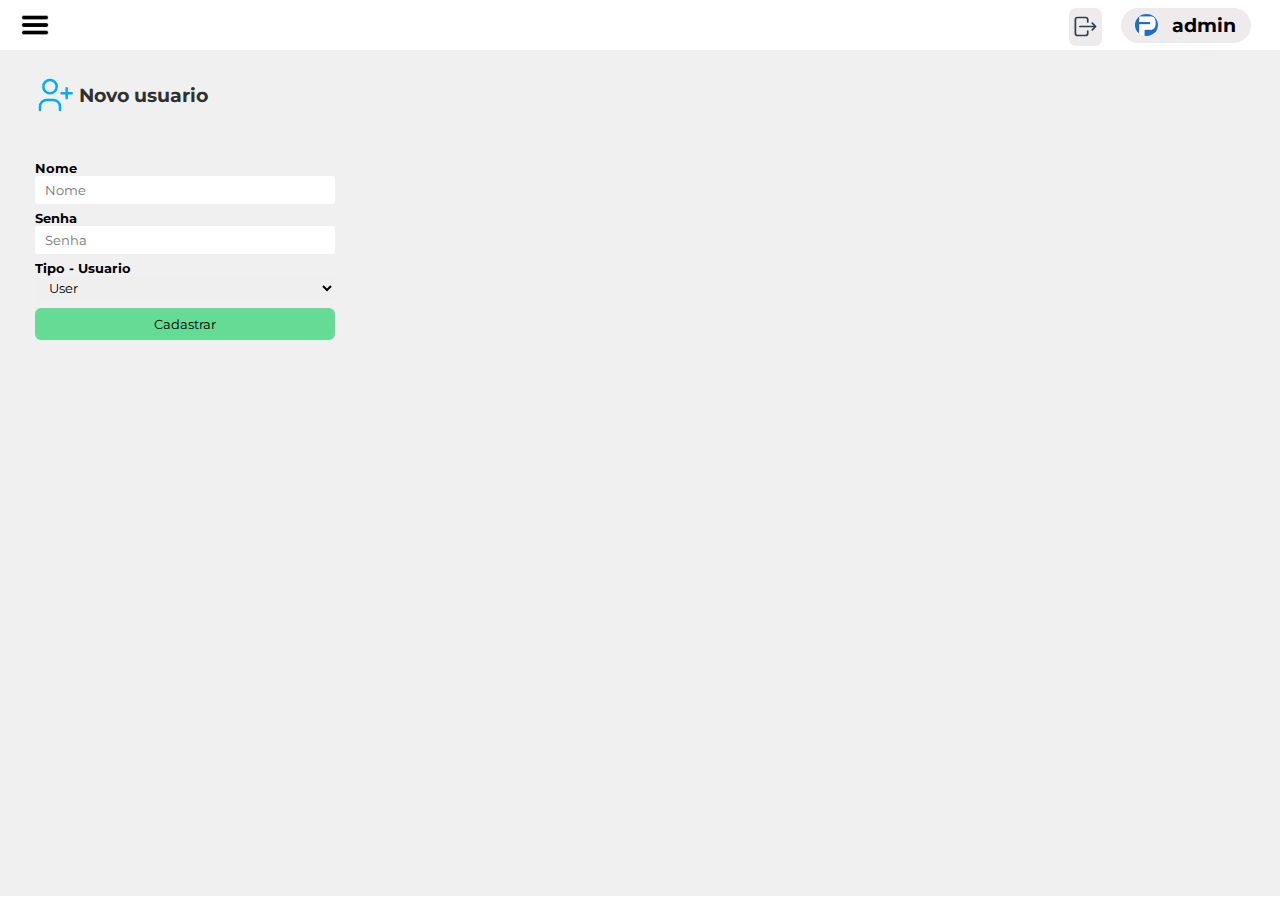
<file: static_pages/projeto_finanças/cadastro_usuario/index.html>
<!DOCTYPE html>
<html lang="pt-br">

<head>
    <meta charset="UTF-8">
    <meta http-equiv="X-UA-Compatible" content="IE=edge">
    <meta name="viewport" content="width=device-width, initial-scale=1.0">
    <script async src="https://pagead2.googlesyndication.com/pagead/js/adsbygoogle.js?client=ca-pub-9769992519851594"
     crossorigin="anonymous"></script>

    <link href="https://fonts.googleapis.com/css2?family=Montserrat:ital,wght@0,100;0,200;0,300;0,400;0,500;0,600;0,700;0,800;0,900;1,100;1,200;1,300;1,400;1,500;1,600;1,700;1,800;1,900&display=swap"
        rel="stylesheet">

    <link rel="shortcut icon" href="img/p.png" type="image/x-icon">

    <link rel="stylesheet" href="css/style.css">
    <title>Document</title>
</head>

<body>
    <header>
        <img src="img/menu_burguer.png" alt="Menu" width="30px" height="30px">
        <div class="user">
            <div class="exit">
                <svg xmlns="http://www.w3.org/2000/svg" class="icon icon-tabler icon-tabler-logout" width="27" height="27" viewBox="0 0 24 24" stroke-width="1.5" stroke="#2c3e50" fill="none" stroke-linecap="round" stroke-linejoin="round">
                    <path stroke="none" d="M0 0h24v24H0z" fill="none"/>
                    <path d="M14 8v-2a2 2 0 0 0 -2 -2h-7a2 2 0 0 0 -2 2v12a2 2 0 0 0 2 2h7a2 2 0 0 0 2 -2v-2" />
                    <path d="M7 12h14l-3 -3m0 6l3 -3" />
                  </svg>
            </div>
            <div class="userLoged">
                <img src="img/p.png" alt="usuario logado">
                <h3>admin</h3>
            </div>
        </div>
    </header>
    <main>
        <section>
            <svg xmlns="http://www.w3.org/2000/svg" class="icon icon-tabler icon-tabler-user-plus" width="40" height="40" viewBox="0 0 24 24" stroke-width="1.5" stroke="#00abfb" fill="none" stroke-linecap="round" stroke-linejoin="round">
                <path stroke="none" d="M0 0h24v24H0z" fill="none"/>
                <circle cx="9" cy="7" r="4" />
                <path d="M3 21v-2a4 4 0 0 1 4 -4h4a4 4 0 0 1 4 4v2" />
                <path d="M16 11h6m-3 -3v6" />
              </svg>
            <h3>Novo usuario</h3>
        </section>
        <form action="">
            <div class="input-group span2">
                <label for="name">Nome</label>
                <input type="text" id="name" placeholder="Nome" require>
            </div>
            <div class="input-group span2">
                <label for="password">Senha</label>
                <input type="password" id="password" placeholder="Senha" require>
            </div>
            <div class="input-group span2">
                <label for="Tipo - usuário">Tipo - Usuario</label>
                <select name="cars" id="cars">
                    <option value="User">User</option>
                    <option value="Adminstrator">Adminstrator</option>
                    <option value="RH">Human Resources</option>
                  </select>
            </div>
            <button>Cadastrar</button>
        </form>
    </main>
</body>

</html>
</file>
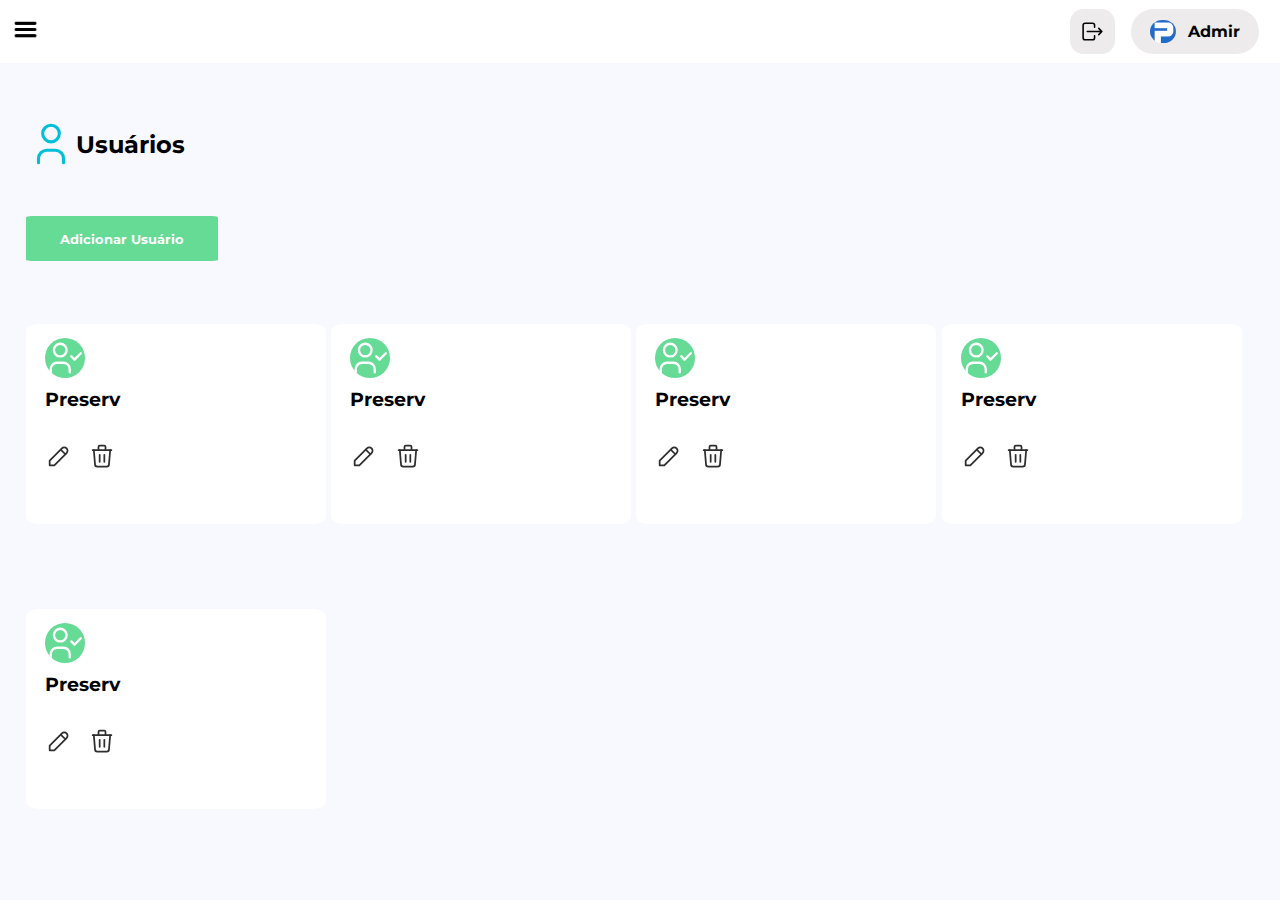
<file: static_pages/projeto_finanças/Dashboard/index.html>
<!DOCTYPE html>
<html lang="en">

<head>
    <meta charset="UTF-8">
    <meta http-equiv="X-UA-Compatible" content="IE=edge">
    <meta name="viewport" content="width=device-width, initial-scale=1.0">
    <script async src="https://pagead2.googlesyndication.com/pagead/js/adsbygoogle.js?client=ca-pub-9769992519851594"
        crossorigin="anonymous"></script>

    <!--Fonts-->
    <link rel="preconnect" href="https://fonts.googleapis.com">
    <link rel="preconnect" href="https://fonts.gstatic.com" crossorigin>

    <link
        href="https://fonts.googleapis.com/css2?family=Montserrat:ital,wght@0,100;0,200;0,300;0,400;0,500;0,600;0,700;0,800;0,900;1,100;1,200;1,300;1,400;1,500;1,600;1,700;1,800;1,900&display=swap"
        rel="stylesheet">

    <link rel="shortcut icon" href="img/p.png" type="image/x-icon">

    <link rel="stylesheet" href="style.css">

    <title>Document</title>

</head>

<body>
    <header>
        <div>
            <img src="img/menu_burguer.png" alt="menu lateral">
        </div>
        <div class="loged">
            <div class="exit">
                <svg xmlns="http://www.w3.org/2000/svg" class="icon icon-tabler icon-tabler-logout" width="25"
                    height="25" viewBox="0 0 24 24" stroke-width="1.5" stroke="#000000" fill="none"
                    stroke-linecap="round" stroke-linejoin="round">
                    <path stroke="none" d="M0 0h24v24H0z" fill="none" />
                    <path d="M14 8v-2a2 2 0 0 0 -2 -2h-7a2 2 0 0 0 -2 2v12a2 2 0 0 0 2 2h7a2 2 0 0 0 2 -2v-2" />
                    <path d="M7 12h14l-3 -3m0 6l3 -3" />
                </svg>
            </div>
            <div class="userLoged">
                <img src="img/p.png" alt="foto de quem está logado">
                <h4>Admir</h4>
            </div>
        </div>
    </header>
    <main>
        <script async
            src="https://pagead2.googlesyndication.com/pagead/js/adsbygoogle.js?client=ca-pub-9769992519851594"
            crossorigin="anonymous"></script>
        <section>
            <div class="user">
                <svg xmlns="http://www.w3.org/2000/svg" class="icon icon-tabler icon-tabler-user" width="50" height="50"
                    viewBox="0 0 24 24" stroke-width="1.5" stroke="#00bfd8" fill="none" stroke-linecap="round"
                    stroke-linejoin="round">
                    <path stroke="none" d="M0 0h24v24H0z" fill="none" />
                    <circle cx="12" cy="7" r="4" />
                    <path d="M6 21v-2a4 4 0 0 1 4 -4h4a4 4 0 0 1 4 4v2" />
                </svg>
                <h2>Usuários</h2>
            </div>
            <button>Adicionar Usuário</button>
        </section>
        <nav class="users">
            <div class="card">
                <div class="userlogo">
                    <svg xmlns="http://www.w3.org/2000/svg" class="icon icon-tabler icon-tabler-user-check" width="38"
                        height="38" viewBox="0 0 24 24" stroke-width="1.5" stroke="#ffffff" fill="none"
                        stroke-linecap="round" stroke-linejoin="round">
                        <path stroke="none" d="M0 0h24v24H0z" fill="none" />
                        <circle cx="9" cy="7" r="4" />
                        <path d="M3 21v-2a4 4 0 0 1 4 -4h4a4 4 0 0 1 4 4v2" />
                        <path d="M16 11l2 2l4 -4" />
                    </svg>
                </div>
                <h3>Preserv</h3>
                <div class="actions">
                    <svg xmlns="http://www.w3.org/2000/svg" class="icon icon-tabler icon-tabler-pencil" width="28"
                        height="28" viewBox="0 0 24 24" stroke-width="1.5" stroke="#2f2e2e" fill="none"
                        stroke-linecap="round" stroke-linejoin="round">
                        <path stroke="none" d="M0 0h24v24H0z" fill="none" />
                        <path d="M4 20h4l10.5 -10.5a1.5 1.5 0 0 0 -4 -4l-10.5 10.5v4" />
                        <line x1="13.5" y1="6.5" x2="17.5" y2="10.5" />
                    </svg>
                    <svg xmlns="http://www.w3.org/2000/svg" class="icon icon-tabler icon-tabler-trash" width="28"
                        height="28" viewBox="0 0 24 24" stroke-width="1.5" stroke="#2f2e2e" fill="none"
                        stroke-linecap="round" stroke-linejoin="round">
                        <path stroke="none" d="M0 0h24v24H0z" fill="none" />
                        <line x1="4" y1="7" x2="20" y2="7" />
                        <line x1="10" y1="11" x2="10" y2="17" />
                        <line x1="14" y1="11" x2="14" y2="17" />
                        <path d="M5 7l1 12a2 2 0 0 0 2 2h8a2 2 0 0 0 2 -2l1 -12" />
                        <path d="M9 7v-3a1 1 0 0 1 1 -1h4a1 1 0 0 1 1 1v3" />
                    </svg>
                </div>
            </div>
            <div class="card">
                <div class="userlogo">
                    <svg xmlns="http://www.w3.org/2000/svg" class="icon icon-tabler icon-tabler-user-check" width="38"
                        height="38" viewBox="0 0 24 24" stroke-width="1.5" stroke="#ffffff" fill="none"
                        stroke-linecap="round" stroke-linejoin="round">
                        <path stroke="none" d="M0 0h24v24H0z" fill="none" />
                        <circle cx="9" cy="7" r="4" />
                        <path d="M3 21v-2a4 4 0 0 1 4 -4h4a4 4 0 0 1 4 4v2" />
                        <path d="M16 11l2 2l4 -4" />
                    </svg>
                </div>
                <h3>Preserv</h3>
                <div class="actions">
                    <svg xmlns="http://www.w3.org/2000/svg" class="icon icon-tabler icon-tabler-pencil" width="28"
                        height="28" viewBox="0 0 24 24" stroke-width="1.5" stroke="#2f2e2e" fill="none"
                        stroke-linecap="round" stroke-linejoin="round">
                        <path stroke="none" d="M0 0h24v24H0z" fill="none" />
                        <path d="M4 20h4l10.5 -10.5a1.5 1.5 0 0 0 -4 -4l-10.5 10.5v4" />
                        <line x1="13.5" y1="6.5" x2="17.5" y2="10.5" />
                    </svg>
                    <svg xmlns="http://www.w3.org/2000/svg" class="icon icon-tabler icon-tabler-trash" width="28"
                        height="28" viewBox="0 0 24 24" stroke-width="1.5" stroke="#2f2e2e" fill="none"
                        stroke-linecap="round" stroke-linejoin="round">
                        <path stroke="none" d="M0 0h24v24H0z" fill="none" />
                        <line x1="4" y1="7" x2="20" y2="7" />
                        <line x1="10" y1="11" x2="10" y2="17" />
                        <line x1="14" y1="11" x2="14" y2="17" />
                        <path d="M5 7l1 12a2 2 0 0 0 2 2h8a2 2 0 0 0 2 -2l1 -12" />
                        <path d="M9 7v-3a1 1 0 0 1 1 -1h4a1 1 0 0 1 1 1v3" />
                    </svg>
                </div>
            </div>
            <div class="card">
                <div class="userlogo">
                    <svg xmlns="http://www.w3.org/2000/svg" class="icon icon-tabler icon-tabler-user-check" width="38"
                        height="38" viewBox="0 0 24 24" stroke-width="1.5" stroke="#ffffff" fill="none"
                        stroke-linecap="round" stroke-linejoin="round">
                        <path stroke="none" d="M0 0h24v24H0z" fill="none" />
                        <circle cx="9" cy="7" r="4" />
                        <path d="M3 21v-2a4 4 0 0 1 4 -4h4a4 4 0 0 1 4 4v2" />
                        <path d="M16 11l2 2l4 -4" />
                    </svg>
                </div>
                <h3>Preserv</h3>
                <div class="actions">
                    <svg xmlns="http://www.w3.org/2000/svg" class="icon icon-tabler icon-tabler-pencil" width="28"
                        height="28" viewBox="0 0 24 24" stroke-width="1.5" stroke="#2f2e2e" fill="none"
                        stroke-linecap="round" stroke-linejoin="round">
                        <path stroke="none" d="M0 0h24v24H0z" fill="none" />
                        <path d="M4 20h4l10.5 -10.5a1.5 1.5 0 0 0 -4 -4l-10.5 10.5v4" />
                        <line x1="13.5" y1="6.5" x2="17.5" y2="10.5" />
                    </svg>
                    <svg xmlns="http://www.w3.org/2000/svg" class="icon icon-tabler icon-tabler-trash" width="28"
                        height="28" viewBox="0 0 24 24" stroke-width="1.5" stroke="#2f2e2e" fill="none"
                        stroke-linecap="round" stroke-linejoin="round">
                        <path stroke="none" d="M0 0h24v24H0z" fill="none" />
                        <line x1="4" y1="7" x2="20" y2="7" />
                        <line x1="10" y1="11" x2="10" y2="17" />
                        <line x1="14" y1="11" x2="14" y2="17" />
                        <path d="M5 7l1 12a2 2 0 0 0 2 2h8a2 2 0 0 0 2 -2l1 -12" />
                        <path d="M9 7v-3a1 1 0 0 1 1 -1h4a1 1 0 0 1 1 1v3" />
                    </svg>
                </div>
            </div>
            <div class="card">
                <div class="userlogo">
                    <svg xmlns="http://www.w3.org/2000/svg" class="icon icon-tabler icon-tabler-user-check" width="38"
                        height="38" viewBox="0 0 24 24" stroke-width="1.5" stroke="#ffffff" fill="none"
                        stroke-linecap="round" stroke-linejoin="round">
                        <path stroke="none" d="M0 0h24v24H0z" fill="none" />
                        <circle cx="9" cy="7" r="4" />
                        <path d="M3 21v-2a4 4 0 0 1 4 -4h4a4 4 0 0 1 4 4v2" />
                        <path d="M16 11l2 2l4 -4" />
                    </svg>
                </div>
                <h3>Preserv</h3>
                <div class="actions">
                    <svg xmlns="http://www.w3.org/2000/svg" class="icon icon-tabler icon-tabler-pencil" width="28"
                        height="28" viewBox="0 0 24 24" stroke-width="1.5" stroke="#2f2e2e" fill="none"
                        stroke-linecap="round" stroke-linejoin="round">
                        <path stroke="none" d="M0 0h24v24H0z" fill="none" />
                        <path d="M4 20h4l10.5 -10.5a1.5 1.5 0 0 0 -4 -4l-10.5 10.5v4" />
                        <line x1="13.5" y1="6.5" x2="17.5" y2="10.5" />
                    </svg>
                    <svg xmlns="http://www.w3.org/2000/svg" class="icon icon-tabler icon-tabler-trash" width="28"
                        height="28" viewBox="0 0 24 24" stroke-width="1.5" stroke="#2f2e2e" fill="none"
                        stroke-linecap="round" stroke-linejoin="round">
                        <path stroke="none" d="M0 0h24v24H0z" fill="none" />
                        <line x1="4" y1="7" x2="20" y2="7" />
                        <line x1="10" y1="11" x2="10" y2="17" />
                        <line x1="14" y1="11" x2="14" y2="17" />
                        <path d="M5 7l1 12a2 2 0 0 0 2 2h8a2 2 0 0 0 2 -2l1 -12" />
                        <path d="M9 7v-3a1 1 0 0 1 1 -1h4a1 1 0 0 1 1 1v3" />
                    </svg>
                </div>
            </div>
            <div class="card">
                <div class="userlogo">
                    <svg xmlns="http://www.w3.org/2000/svg" class="icon icon-tabler icon-tabler-user-check" width="38"
                        height="38" viewBox="0 0 24 24" stroke-width="1.5" stroke="#ffffff" fill="none"
                        stroke-linecap="round" stroke-linejoin="round">
                        <path stroke="none" d="M0 0h24v24H0z" fill="none" />
                        <circle cx="9" cy="7" r="4" />
                        <path d="M3 21v-2a4 4 0 0 1 4 -4h4a4 4 0 0 1 4 4v2" />
                        <path d="M16 11l2 2l4 -4" />
                    </svg>
                </div>
                <h3>Preserv</h3>
                <div class="actions">
                    <svg xmlns="http://www.w3.org/2000/svg" class="icon icon-tabler icon-tabler-pencil" width="28"
                        height="28" viewBox="0 0 24 24" stroke-width="1.5" stroke="#2f2e2e" fill="none"
                        stroke-linecap="round" stroke-linejoin="round">
                        <path stroke="none" d="M0 0h24v24H0z" fill="none" />
                        <path d="M4 20h4l10.5 -10.5a1.5 1.5 0 0 0 -4 -4l-10.5 10.5v4" />
                        <line x1="13.5" y1="6.5" x2="17.5" y2="10.5" />
                    </svg>
                    <svg xmlns="http://www.w3.org/2000/svg" class="icon icon-tabler icon-tabler-trash" width="28"
                        height="28" viewBox="0 0 24 24" stroke-width="1.5" stroke="#2f2e2e" fill="none"
                        stroke-linecap="round" stroke-linejoin="round">
                        <path stroke="none" d="M0 0h24v24H0z" fill="none" />
                        <line x1="4" y1="7" x2="20" y2="7" />
                        <line x1="10" y1="11" x2="10" y2="17" />
                        <line x1="14" y1="11" x2="14" y2="17" />
                        <path d="M5 7l1 12a2 2 0 0 0 2 2h8a2 2 0 0 0 2 -2l1 -12" />
                        <path d="M9 7v-3a1 1 0 0 1 1 -1h4a1 1 0 0 1 1 1v3" />
                    </svg>
                </div>
            </div>

        </nav>
    </main>
</body>

</html>
</file>
<file: index/css/style2.css>
@import url('https://fonts.googleapis.com/css2?family=Manrope:wght@200;300;400;500;600;700;800&family=Montserrat:ital,wght@0,100;0,200;0,300;0,400;0,500;0,600;0,700;0,800;0,900;1,100;1,200;1,300;1,400;1,500;1,600;1,700;1,800;1,900&display=swap');

*{
    margin: 0px;
	padding: 0px;
	box-sizing: border-box;
	outline: none;
	border: none;
    font-family: 'Manrope', sans-serif;
	font-family: 'Montserrat', sans-serif;

}
:root {
    --main-text-color: #DEDEDE;
    --title-text-color: #959595;
    --main-background-color: #323232;
    --secondary-background-color: #353535;
}
a{
    text-decoration: none;
    color: var(--main-text-color);
    text-decoration-color: var(--main-text-color);
    
}

body{
    width: 100%;
    height: 100%;
    background-color: #202020;
}

/* HEADER */

header{
    width: 100%;
    height: 80px;
    background-color: var(--main-background-color);
    color: #dedede;
    display: flex;
    align-items: center;
    justify-content: space-between;
    padding: 0px 100px 0px 100px;
}

.menuheader{
    list-style: none;
    display: flex;
    align-items: center;
    column-gap: 30px;
}



main{
    width: 100%;
    height: 100%;
    padding: 80px 90px 0px 90px;
}
/* ABOUT PERSON */
#personabout{
    display: flex;
    align-items: flex-start;
    column-gap: 150px;
    
}

#personabout img{
    width: 350px;
    border-radius: 50%;
    margin-top: -20px;
}

#title{
    color: var(--main-text-color);
    font-size: 3em;
    font-weight: 600;
    margin-bottom: 25px;
}

#aboutme{
    color: var(--title-text-color);
    font-size: 1.5em;
    margin-bottom: 30px;
}

#email{
    width: 500px;
    height: 50px;
    background-color: var(--main-text-color);
    display: flex;
    justify-content: center;
    align-items: center;
    column-gap: 16px;
    border-radius: 4px;
    font-size: 1.4em;

    margin: 40px 0px 40px 30px;
}

#email img{
    width: 30px;
    height: 30px;
    margin-top: 0px;
    border-radius: 0;
}

#projetos{
    background-color: var(--secondary-background-color);
    border-radius: 20px;
    padding: 20px;
}

#projetos #seta_rolagem{
    width: 30px;
    height: 30px;
}

.cards{
    display: flex;
    flex-direction: row;
    flex-wrap: wrap;
}


.card{
    width: 45%;
    height: auto;
    background-color: var(--main-background-color);
    border-radius: 20px;
    margin: 20px;
    display: flex;
    flex-direction: column;
    padding: 20px;
    row-gap: 15px;
    text-align: justify;
}

.card h2{
    text-align: center;
}

.card > img{
    width: 100%;
    height: auto;
    border-radius: 10px;
}
</file>
<file: dashboard_users/Dashboard/style.css>
*{
    margin: 0px;
    padding: 0px;
    box-sizing: border-box;
    outline: none;
    border: none;
    font-family: 'Montserrat', sans-serif;
}


/*Header*/

body{
    width: 100vw;
    height: 100vh;
    display: flex;
    flex-direction: column;
    background-color: #f8f8ff;
}

header{
    width: 100vw;
    height: 7vh;
    display: flex;
    justify-content: space-between;
    padding: 0vw 1vw;
    align-items: center;

    background-color: #fff;
}

header img{
    width: 2vw;
}

.loged{
    width: 16vw;
    height: 100%;
    display: flex;
    align-items: center;
    justify-content: space-around;
}

.exit{
    width: 3.5vw;
    height: 5vh;
    background-color: #edebeb;
    border-radius: 30%;
    display: flex;
    align-items: center;
    justify-content: center;
}

.userLoged{
    width: 10vw;
    height: 5vh;
    display: flex;
    align-items: center;
    justify-content: center;
    
    gap: 10%;
    border-radius: 3vw;

    background-color: #edebeb;
}

.userLoged img{
    border-radius: 50%;
}

/*Body*/

main{
    padding: 3vh 2vw;
}
.user{
    width: 20vw;
    height: 10vh;
    display: flex;
    align-items: center;
}

section{
    width: 20vw;
    height: 20vh;
    display: flex;
    flex-direction: column;
    justify-content: center;
    align-items: center;
}

section>button{
    width: 15vw;
    height: 5vh;
    border-radius: 3%;
    margin-top: 3vh;
    align-self: flex-start;

    font-family: 'Montserrat';
    color: #fff;
    font-weight: bolder;
    background-color: #65DB96;
}

.users{
    width: 95vw;
    height: 60vh;
    display: flex;
    margin-top: 6vh;
    justify-content: space-between;
    row-gap: 30px;
    flex-wrap: wrap;
}

.card{
    width: 300px;
    height: 200px;
    border-radius: 4%;
    background-color: #fff;
    padding: 1.5vh 1.5vw;

}

.userlogo{
    width: 40px;
    height: 40px;
    display: flex;
    align-items: center;
    justify-content: center;
    margin-bottom: 10px;

    border-radius: 50%;
    background-color: #65DB96;
}

.actions{
    width: 100%;
    height: 10vh;
    display: flex;
    align-items: center;
    gap: 6%;
}

.a{
    color:#2f2e2e
}
</file>
<file: js/Consumo de API/styel.css>
@import url('https://fonts.googleapis.com/css2?family=Nunito:ital,wght@0,200;0,300;0,400;0,600;0,700;0,800;0,900;1,200;1,300;1,400;1,600;1,700;1,800;1,900&family=Poppins:ital,wght@0,100;0,200;0,300;0,400;0,500;0,600;0,700;0,800;0,900;1,100;1,200;1,300;1,400;1,500;1,600;1,700;1,800;1,900&display=swap');

*{
    margin: 0;
    padding: 0;
    box-sizing:border-box;
    font-family: 'Nunito', sans-serif;
    border:none;
}

header{
    position: absolute;
    top: 0;
    left: 0;
    width: 100%;
    height: 60px;
    display: flex;
    justify-content: flex-start;
    align-items: center;
    padding-left: 40px;
    box-shadow: 0px 1px 5px rgba(35, 50, 100, 0.05);
    background-color: #fff;

}

header h1{
    color: #031b4e;
    font-size: 20px;
    font-weight: 900;
}

body{
    display: flex;
    flex-direction: column;
    width: 100%;
    height: 100%;
    align-items: center;
    justify-content: center;
    padding-top: 20px;
    background-color: rgb(247, 249, 255);

}

#ceps{
    width: 100%;
    display: flex;
    flex-direction: column;
    margin-top: 100px;
    align-items: center;
}

.alinhador{
    width: 900px;
    display: flex;
    align-items: flex-start;
    column-gap: 20px;
}

.cep{
    padding: 20px;
    flex: 1;
    display: flex;
    flex-direction: column;
    align-items: flex-start;
    background-color: #fff;
    border-radius: 5px;
}

.cep h2{
    color: #0069ff;
    font-weight: bold;
    font-size: 22px;
    margin-bottom: 10px;
}

.cep p{
    color: #a2a2a2;
    font-size: 12px;
}

.cep p a{
    text-decoration: none;
    color: #0069ff;
    font-weight: bold;
}

.cep .tipos{
    width: 100%;
    display: flex;
    column-gap: 5px;
    flex-wrap: wrap;
    margin: 10px 0px;
}

.cep .tipos p{
    font-weight: 500;
    font-size: 9px;
    color: #031b4e;
    padding: 3px 10px;
    background-color: #f0f0f0;
    border-radius: 2px;
}

.cep button{
    width: 100%;
    height: 35px;
    margin-top: 20px;
    border-radius: 4px;
    background-color: #0069ff;
    color: #fff;
    font-weight: bold;
    font-size: 13px;

}
</file>
<file: js/semaforo/css/style.css>
*{
    padding: 0;
    margin: 0;
    border: none;
    outline: none;
    box-sizing: border-box;
    font-family: 'Montserrat', sans-serif;
}

body{
    width: 100vw;
    height: 100vh;
    display: flex;
    align-items: center;
    justify-content: center;
    column-gap: 40px;
}

/*Semaforos*/
main{
    display: flex;
    flex-direction: row;
    column-gap: 25px;
}

.semaforoCarro{
    width: 250px;
    height: 500px;
    background-color: #262626;
    border-radius: 10px;
    display: flex;
    flex-direction: column;
    align-items: center;
    justify-content: center;
    orientation: column;
    gap: 30px;
    padding: 40px 0px;

    border: solid 3px #a5a5a5;
}
.circulo{
    width: 130px;
    height: 130px;
    background-color: brown;
    border-radius: 50%;
}

.semaforoPedestre{
    width: 125px;
    height: 200px;
    background-color: #262626;
    border-radius: 10px;
    display: flex;
    flex-direction: column;
    align-items: center;
    justify-content: center;
    orientation: column;
    gap: 15px;
    padding: 10px 0px;

    border: solid 3px #a5a5a5;
}

.circuloPedestre{
    width: 60px;
    height: 60px;
    /*background-color: brown;*/
    border-radius: 50%;
    display: flex;
    justify-content: center;
    align-items: center;
    flex-direction: column;
}
/*Boneco palito*/
.head{
    width: 15px;
    height: 15px;
    background-color: #262626;
    border-radius: 50%;
}

.body{
    width: 17px;
    height: 20px;
    background-color: #262626;
    display: flex;
}

.arms{
    width: 10px;
    height: 10px;
    background-color: aqua;
    transform: rotate 1000%;
}

.red{
    background-color: red;
}

.yellow{
    background-color: yellow;
}

.green{
    background-color: green;
}


/*Ações*/
section{
    width: 500px;
    height: 160px;
    background-color: aqua;
    display: flex;
    flex-direction: column;
    align-items: center;
    column-gap: 15px 0px;
    padding: 15px;
}

.inputsNumber{
    width: 350px;
    height: 80px;
    background-color: blue;
    display: flex;
    justify-content: flex-end;
    column-gap: 10px;
    padding: 10px;
}

button{
    width: 80px;
    height: 30px;
    background-color: #5a5858;
    color: aliceblue;
}

input{
    width: 160px;
    height: 30px;
}
</file>
<file: projeto_finanças/cadastro_usuario/css/style.css>
*{
    padding: 0;
    margin: 0;
    border: none;
    outline: none;
    box-sizing: border-box;
    font-family: 'Montserrat', sans-serif;
}

header{
    width: 100vw;
    height: 50px;
    padding: 10px 20px;
    display: flex;
    justify-content: space-between;
    align-items: center;
    background-color: #fff;
}


.user{
    width: 200px;
    height: 35px;
    display: flex;
    justify-content: space-around;
}

.exit{
    width: 33px;
    height: 38px;
    display: flex;
    border-radius: 7px;
    align-items: center;
    justify-content: center;
    background-color: #edebeb;
}

.userLoged{
    width: 130px;
    height: 35px;
    display: flex;
    align-items: center;
    justify-content: space-evenly;
    border-radius: 20px;
    background-color: #edebeb;
}

.userLoged img{
    width: 23px;
    border-radius: 50%;
}

main{
    width: 100vw;
    height: 94vh;
    background-color: #f0f0f0;
    padding: 30px 35px;
    
}

section{
    width: 250px;
    height: 30px;
    display: flex;
    gap: 4px;
    align-items: center;

    margin-bottom: 50px;

    color: #303030;
}

form{
    width: 300px;
    height: 180px;
    display: flex;
    flex-direction: column;
    row-gap: 6px;
}

.input-group{
    width: 100%;
    height: 80px;
    display: flex;
    flex-direction: column;
}

.input-group input{
    width: 100%;
    height: 28px;
    border-radius: 3px;
    padding-left: 10px;
}

.input-group select{
    width: 100%;
    height: 25px;
    border-radius: 3px;
    padding-left: 10px;
}

label{
    font-size: 13px;
    font-weight: bold;
    font-family: 'Montserrat';
}

button{
    width: 100%;
    height: 60px;
    border-radius: 6px;
    background-color: #65DB96;
}
</file>
<file: projeto_finanças/Dashboard/style.css>
*{
    margin: 0px;
    padding: 0px;
    box-sizing: border-box;
    outline: none;
    border: none;
    font-family: 'Montserrat', sans-serif;
}


/*Header*/

body{
    width: 100vw;
    height: 100vh;
    display: flex;
    flex-direction: column;
    background-color: #f8f8ff;
}

header{
    width: 100vw;
    height: 7vh;
    display: flex;
    justify-content: space-between;
    padding: 0vw 1vw;
    align-items: center;

    background-color: #fff;
}

header img{
    width: 2vw;
}

.loged{
    width: 16vw;
    height: 100%;
    display: flex;
    align-items: center;
    justify-content: space-around;
}

.exit{
    width: 3.5vw;
    height: 5vh;
    background-color: #edebeb;
    border-radius: 30%;
    display: flex;
    align-items: center;
    justify-content: center;
}

.userLoged{
    width: 10vw;
    height: 5vh;
    display: flex;
    align-items: center;
    justify-content: center;
    
    gap: 10%;
    border-radius: 3vw;

    background-color: #edebeb;
}

.userLoged img{
    border-radius: 50%;
}

/*Body*/

main{
    padding: 3vh 2vw;
}
.user{
    width: 20vw;
    height: 10vh;
    display: flex;
    align-items: center;
}

section{
    width: 20vw;
    height: 20vh;
    display: flex;
    flex-direction: column;
    justify-content: center;
    align-items: center;
}

section>button{
    width: 15vw;
    height: 5vh;
    border-radius: 3%;
    margin-top: 3vh;
    align-self: flex-start;

    font-family: 'Montserrat';
    color: #fff;
    font-weight: bolder;
    background-color: #65DB96;
}

.users{
    width: 95vw;
    height: 60vh;
    display: flex;
    margin-top: 6vh;
    justify-content: space-between;
    row-gap: 30px;
    flex-wrap: wrap;
}

.card{
    width: 300px;
    height: 200px;
    border-radius: 4%;
    background-color: #fff;
    padding: 1.5vh 1.5vw;

}

.userlogo{
    width: 40px;
    height: 40px;
    display: flex;
    align-items: center;
    justify-content: center;
    margin-bottom: 10px;

    border-radius: 50%;
    background-color: #65DB96;
}

.actions{
    width: 100%;
    height: 10vh;
    display: flex;
    align-items: center;
    gap: 6%;
}

.a{
    color:#2f2e2e
}
</file>
<file: js/Consumo de API/cep_aberto/styles.css>
*{
    margin: 0;
    padding: 0;
}

body{
    width: 100%;
    height: 100%;
    margin-top: 30px;
    
}

header{
    display: flex;
    align-items: center;
    justify-content: center;
}

input{
    height: 40px;
    color: #2c2c2c;
    font-size: 18px;
}

.endereco{
    display: grid;
    grid-template-columns: 300px 300px;
    align-items: center;
    justify-content: center;
    margin-top: 15px;
}
</file>
<file: js/Consumo de API/via_cep/styles.css>
*{
    margin: 0;
    padding: 0;
}

body{
    width: 100%;
    height: 100%;
    margin-top: 30px;
    
}

header{
    display: flex;
    align-items: center;
    justify-content: center;
}

input{
    height: 40px;
    color: #2c2c2c;
    font-size: 18px;
}

.endereco{
    display: grid;
    grid-template-columns: 300px 300px 300px;
    align-items: center;
    justify-content: center;
    padding: 30px;
}

.endereco input{
    margin: 10px 2px 0px 0px; 
}
</file>
<file: static_pages/projeto_finanças/cadastro_usuario/css/style.css>
*{
    padding: 0;
    margin: 0;
    border: none;
    outline: none;
    box-sizing: border-box;
    font-family: 'Montserrat', sans-serif;
}

header{
    width: 100vw;
    height: 50px;
    padding: 10px 20px;
    display: flex;
    justify-content: space-between;
    align-items: center;
    background-color: #fff;
}


.user{
    width: 200px;
    height: 35px;
    display: flex;
    justify-content: space-around;
}

.exit{
    width: 33px;
    height: 38px;
    display: flex;
    border-radius: 7px;
    align-items: center;
    justify-content: center;
    background-color: #edebeb;
}

.userLoged{
    width: 130px;
    height: 35px;
    display: flex;
    align-items: center;
    justify-content: space-evenly;
    border-radius: 20px;
    background-color: #edebeb;
}

.userLoged img{
    width: 23px;
    border-radius: 50%;
}

main{
    width: 100vw;
    height: 94vh;
    background-color: #f0f0f0;
    padding: 30px 35px;
    
}

section{
    width: 250px;
    height: 30px;
    display: flex;
    gap: 4px;
    align-items: center;

    margin-bottom: 50px;

    color: #303030;
}

form{
    width: 300px;
    height: 180px;
    display: flex;
    flex-direction: column;
    row-gap: 6px;
}

.input-group{
    width: 100%;
    height: 80px;
    display: flex;
    flex-direction: column;
}

.input-group input{
    width: 100%;
    height: 28px;
    border-radius: 3px;
    padding-left: 10px;
}

.input-group select{
    width: 100%;
    height: 25px;
    border-radius: 3px;
    padding-left: 10px;
}

label{
    font-size: 13px;
    font-weight: bold;
    font-family: 'Montserrat';
}

button{
    width: 100%;
    height: 60px;
    border-radius: 6px;
    background-color: #65DB96;
}
</file>
<file: static_pages/projeto_finanças/Dashboard/style.css>
*{
    margin: 0px;
    padding: 0px;
    box-sizing: border-box;
    outline: none;
    border: none;
    font-family: 'Montserrat', sans-serif;
}


/*Header*/

body{
    width: 100vw;
    height: 100vh;
    display: flex;
    flex-direction: column;
    background-color: #f8f8ff;
}

header{
    width: 100vw;
    height: 7vh;
    display: flex;
    justify-content: space-between;
    padding: 0vw 1vw;
    align-items: center;

    background-color: #fff;
}

header img{
    width: 2vw;
}

.loged{
    width: 16vw;
    height: 100%;
    display: flex;
    align-items: center;
    justify-content: space-around;
}

.exit{
    width: 3.5vw;
    height: 5vh;
    background-color: #edebeb;
    border-radius: 30%;
    display: flex;
    align-items: center;
    justify-content: center;
}

.userLoged{
    width: 10vw;
    height: 5vh;
    display: flex;
    align-items: center;
    justify-content: center;
    
    gap: 10%;
    border-radius: 3vw;

    background-color: #edebeb;
}

.userLoged img{
    border-radius: 50%;
}

/*Body*/

main{
    padding: 3vh 2vw;
}
.user{
    width: 20vw;
    height: 10vh;
    display: flex;
    align-items: center;
}

section{
    width: 20vw;
    height: 20vh;
    display: flex;
    flex-direction: column;
    justify-content: center;
    align-items: center;
}

section>button{
    width: 15vw;
    height: 5vh;
    border-radius: 3%;
    margin-top: 3vh;
    align-self: flex-start;

    font-family: 'Montserrat';
    color: #fff;
    font-weight: bolder;
    background-color: #65DB96;
}

.users{
    width: 95vw;
    height: 60vh;
    display: flex;
    margin-top: 6vh;
    justify-content: space-between;
    row-gap: 30px;
    flex-wrap: wrap;
}

.card{
    width: 300px;
    height: 200px;
    border-radius: 4%;
    background-color: #fff;
    padding: 1.5vh 1.5vw;

}

.userlogo{
    width: 40px;
    height: 40px;
    display: flex;
    align-items: center;
    justify-content: center;
    margin-bottom: 10px;

    border-radius: 50%;
    background-color: #65DB96;
}

.actions{
    width: 100%;
    height: 10vh;
    display: flex;
    align-items: center;
    gap: 6%;
}

.a{
    color:#2f2e2e
}
</file>
